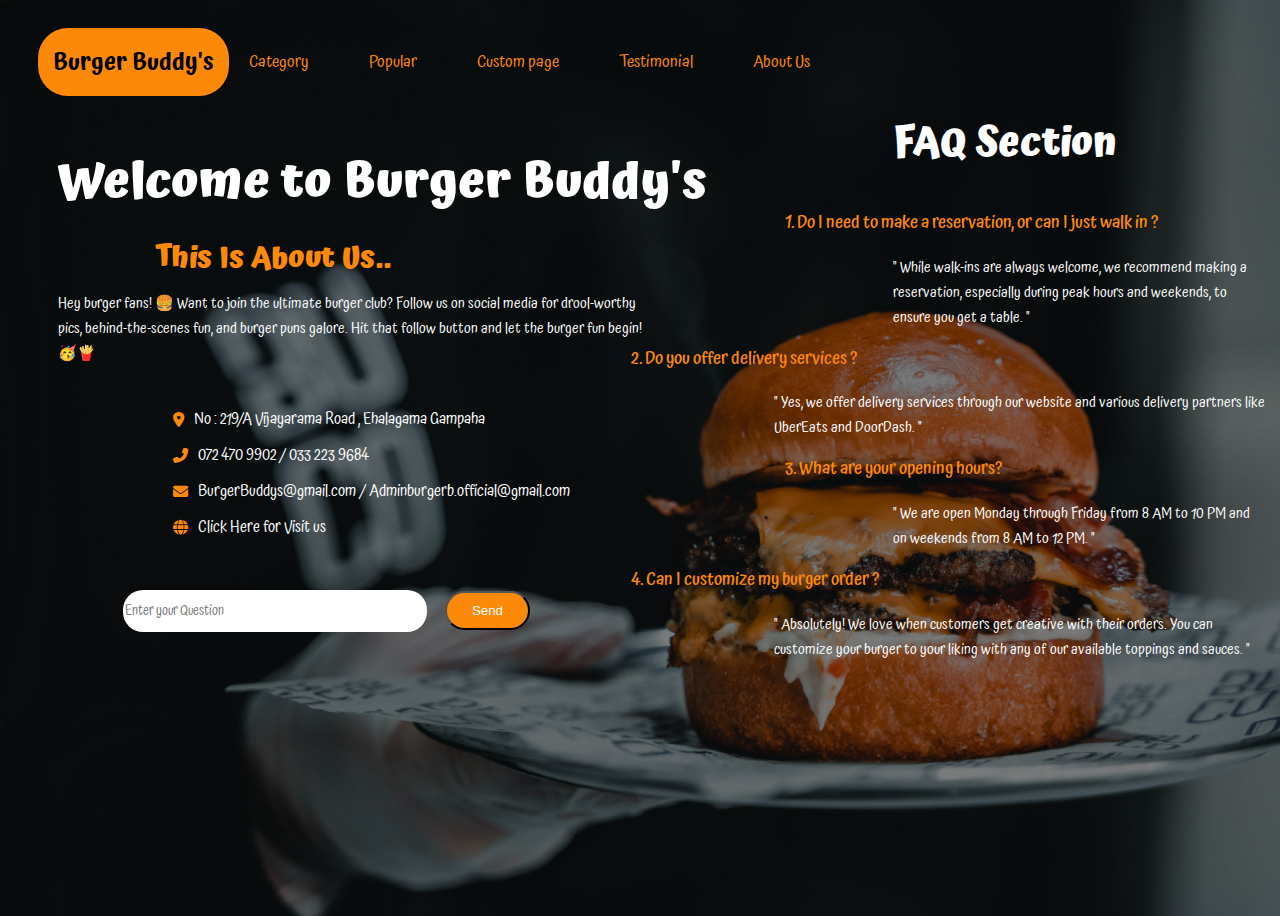
<file: about.html>
<!DOCTYPE html>
<html lang="en">
<head>
    <meta charset="UTF-8">
    <meta name="viewport" content="width=device-width, initial-scale=1.0">
    <title>About page</title>
    <link href="https://fonts.googleapis.com/css2?family=Atma:wght@300;400;500;600;700&display=swap" rel="stylesheet">
    <link rel="stylesheet" href="https://cdnjs.cloudflare.com/ajax/libs/font-awesome/6.7.2/css/all.min.css" integrity="sha512-Evv84Mr4kqVGRNSgIGL/F/aIDqQb7xQ2vcrdIwxfjThSH8CSR7PBEakCr51Ck+w+/U6swU2Im1vVX0SVk9ABhg==" crossorigin="anonymous" referrerpolicy="no-referrer" />
    <style>
        body{
            background-image: url('background images/about background.jpg'); /* Ensure the correct relative path */
            height: 100vh;
            background-size: cover;
            background-position: center;
            background-repeat: no-repeat;
            position: relative;
            display: flex;
        }
        .navbar {
            display: flex;
            justify-content: center; /* Center the content */
            align-items: center;
            background-color: transparent;
            padding: 10px 20px;
            z-index: 9999; /* Ensure the navbar is on top */
            position: relative; /* Make sure it respects z-index */
            position: absolute;
        }
       
        .navbar a {
            color: #FD8908;
            text-decoration: none;
            padding: 10px;
            display: inline-block;
            margin-right: 10px; /* Increased gap */
            font-family: "Atma", serif;
            font-weight: 400;
            font-style: normal;
            font-size: 17px;
        }

        .navbar .logo {
            font-size: 24px;
            font-weight: bold;
            background-color: #FD8908;
            border-radius: 30px;
            margin: 10px;
            padding: 15px;
            color: black;
            font-family: "Atma", serif;
            font-optical-sizing: auto;
            font-weight: 600;
            font-style: normal;
        }

        .navbar .menu-container {
            display: flex;
            justify-content: center; /* Center the container */
            flex-grow: 1;
        }

        .navbar .menu {
            display: flex;
            gap: 30px; /* Increased gap */
            
        }

        .navbar .dropdown {
            position: relative;
            display: inline-block;
        }

        .navbar .dropdown-content {
            display: none;
            position: absolute;
            background-color: #f9f9f9;
            min-width: 180px;
            box-shadow: 0 8px 16px rgba(0,0,0,0.2);
            z-index: 1;
            transition: opacity 0.3s ease-in-out;
            
        }

        .navbar .dropdown-content a {
            color: black;
            padding: 12px 16px;
            text-decoration: none;
            display: block;
        }

        .navbar .dropdown:hover .dropdown-content {
            display: block;
        }

        .navbar .auth-links {
            display: flex;
            gap: 15px; /* Increased gap */
        }
        .left-content, .right-content {
            color: white; /* Ensures text is visible against the background */
            font-family: "Atma", serif;
            font-size: 15px;
            font-weight: 400;
            position: absolute;
        }
        .left-content {
            left: 50px; /* Position on the left side */
            top: 100px; /* Adjust as needed */
        }
        .left-content h1{
            font-size: 50px;
            padding-bottom: -10%;
        }
        .left-content h3{
            color: #FD8908;
            line-height: 5px;
            margin-left: 15%;
            font-size: 30px;
        }
        .left-content p{
            width: 600px;
        }
        .right-content {
            right: 20px; /* Position on the right side */
            top: 70px; /* Adjust as needed */
            left: 70%;
        }
        .right-content h2{
            font-size: 40px;
        }
        .right-content h3{
            margin-left: -30%;
            margin-top: 10px;
            color: #FD8908;
            font-weight: 450;
        }
        .q2{
            margin-left: -33%;
        }
        .q2 p{
            width: 500px;
        }
        /* contact set */
        .contact-section {
            padding: 20px;
            font-family: "Atma", serif;
            max-width: 600px;
            margin: 20px auto;
        }
        .contact-item {
            display: flex;
            align-items: center;
            margin-bottom: 10px;
            margin-left: 15%;
        }
        .contact-item i {
            font-size: 15px;
            color: #FD8908;
            margin-right: 10px;
        }
        .contact-item p {
            font-size: 16px;
            margin: 0;
        }
        .contact-item a {
            text-decoration: none;
            color: white;
        }
        .contact-email input{
            border-radius: 20px;
            font-family: "Atma", serif;
            max-width: 600px;
            width: 300px;
            height: 40px;
            border: none;
            margin-left: 10%;
        }
        .email-btn{
            color: white;
            background-color: #FD8908;
            padding-left: 25px;
            padding-right: 25px;
            padding-top: 10px;
            padding-bottom: 10px;
            border-radius: 20px;
            margin-left: 15px;

        }
    </style>
</head>
<body>
    <div class="navbar">
        <a href="index.html" class="logo">Burger Buddy's</a>
        <div class="menu-container">
            <div class="menu">
                <div class="dropdown">
                    <a href="index.html">Category</a>
                    <div class="dropdown-content">
                        <a href="chicken.html">chicken burger</a>
                        <a href="vege.html">vegetable burger</a>
                        <a href="fish.html">fish burger</a>
                    </div>
                </div>
                <div class="dropdown">
                    <a href="index.html">Popular</a>
                    <div class="dropdown-content">
                        <a href="index.html">Hot Deal</a>
                        <a href="index.html">Most popular</a>
                        <a href="index.html">Combo pack</a>
                        <a href="index.html">Why should Try ?</a>
                    </div>
                </div>
                <a href="custermize.html">Custom page</a>
                <a href="testimonial.html">Testimonial</a>
                <a href="about.html">About Us</a>
            </div>
        </div>
    </div>
    <div class="left-content">
        <h1>Welcome to Burger Buddy's</h1>
        <h3>This Is About Us..</h3>
        <p>Hey burger fans! 🍔 Want to join the ultimate burger club? Follow us on social media for drool-worthy pics, behind-the-scenes fun, and burger puns galore. Hit that follow button and let the burger fun begin! 🥳🍟</p>
        <div class="contact-section">
            <div class="contact-item">
                <i class="fas fa-map-marker-alt"></i>
                <p>No : 219/A Vijayarama Road , Ehalagama Gampaha</p>
            </div>
            <div class="contact-item">
                <i class="fas fa-phone-alt"></i>
                <p>072 470 9902 / 033 223 9684</p>
            </div>
            <div class="contact-item">
                <i class="fas fa-envelope"></i>
                <p>BurgerBuddys@gmail.com / Adminburgerb.official@gmail.com</p>
            </div>
            <div class="contact-item">
                <i class="fas fa-globe"></i>
                <p><a href="https://www.burgerbuddys.com" target="_blank">Click Here for Visit us</a></p>
            </div>
        </div>
        <div class="contact-email">
            <input type="text" name="comment" placeholder="Enter your Question">
            <button class="email-btn">Send</button>
        </div>
    </div>
    <div class="right-content">
        <h2>FAQ Section</h2>
        <h3>1. Do I need to make a reservation, or can I just walk in ?</h3>
        <p>" While walk-ins are always welcome, we recommend making a reservation, especially during peak hours and weekends, to ensure you get a table. "</p>
        <div class="q2">
            <h3>2. Do you offer delivery services ?</h3>
            <p>" Yes, we offer delivery services through our website and various delivery partners like UberEats and DoorDash. "</p>
        </div>
        <div class="q3">
            <h3>3. What are your opening hours?</h3>
            <p>" We are open Monday through Friday from 8 AM to 10 PM and on weekends from 8 AM to 12 PM. "</p>
        </div>
        <div class="q2">
            <h3>4. Can I customize my burger order ?</h3>
            <p>" Absolutely! We love when customers get creative with their orders. You can customize your burger to your liking with any of our available toppings and sauces. "</p>
        </div>
    </div>
</body>
</html>
</file>
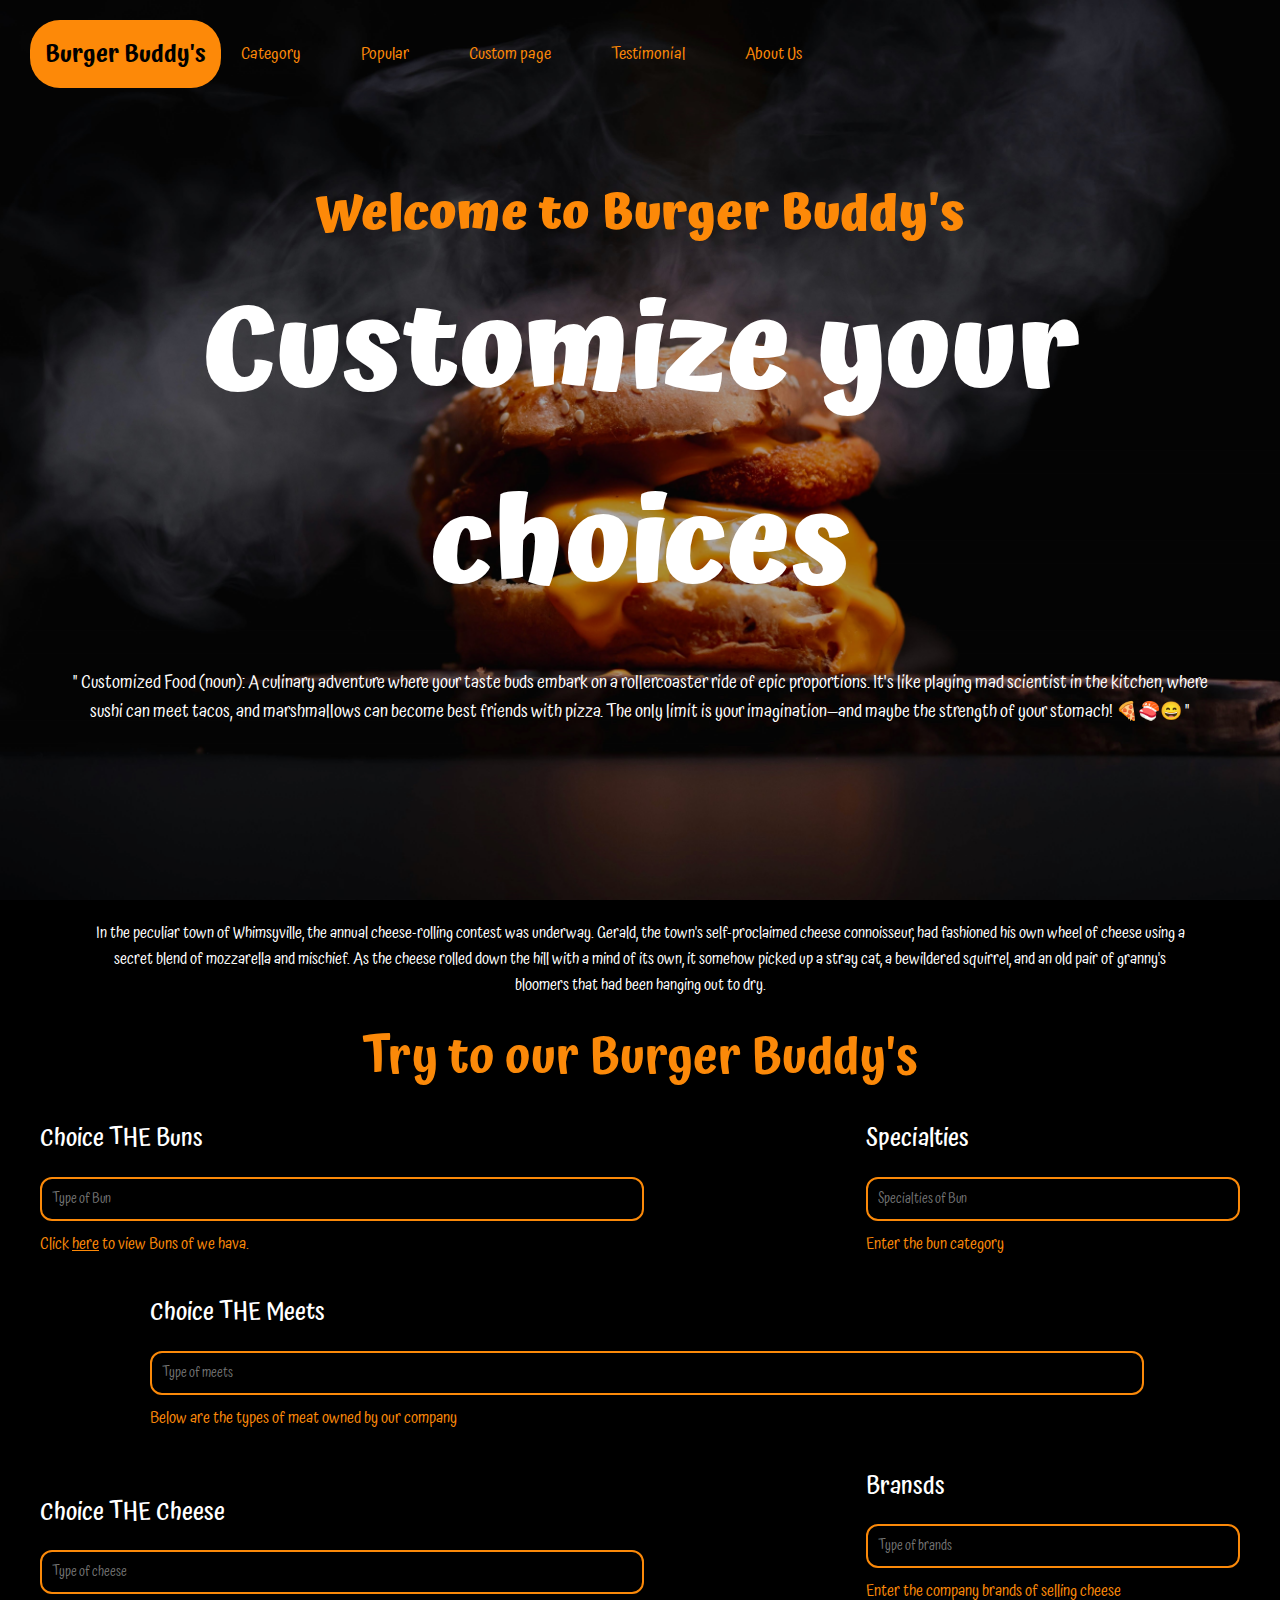
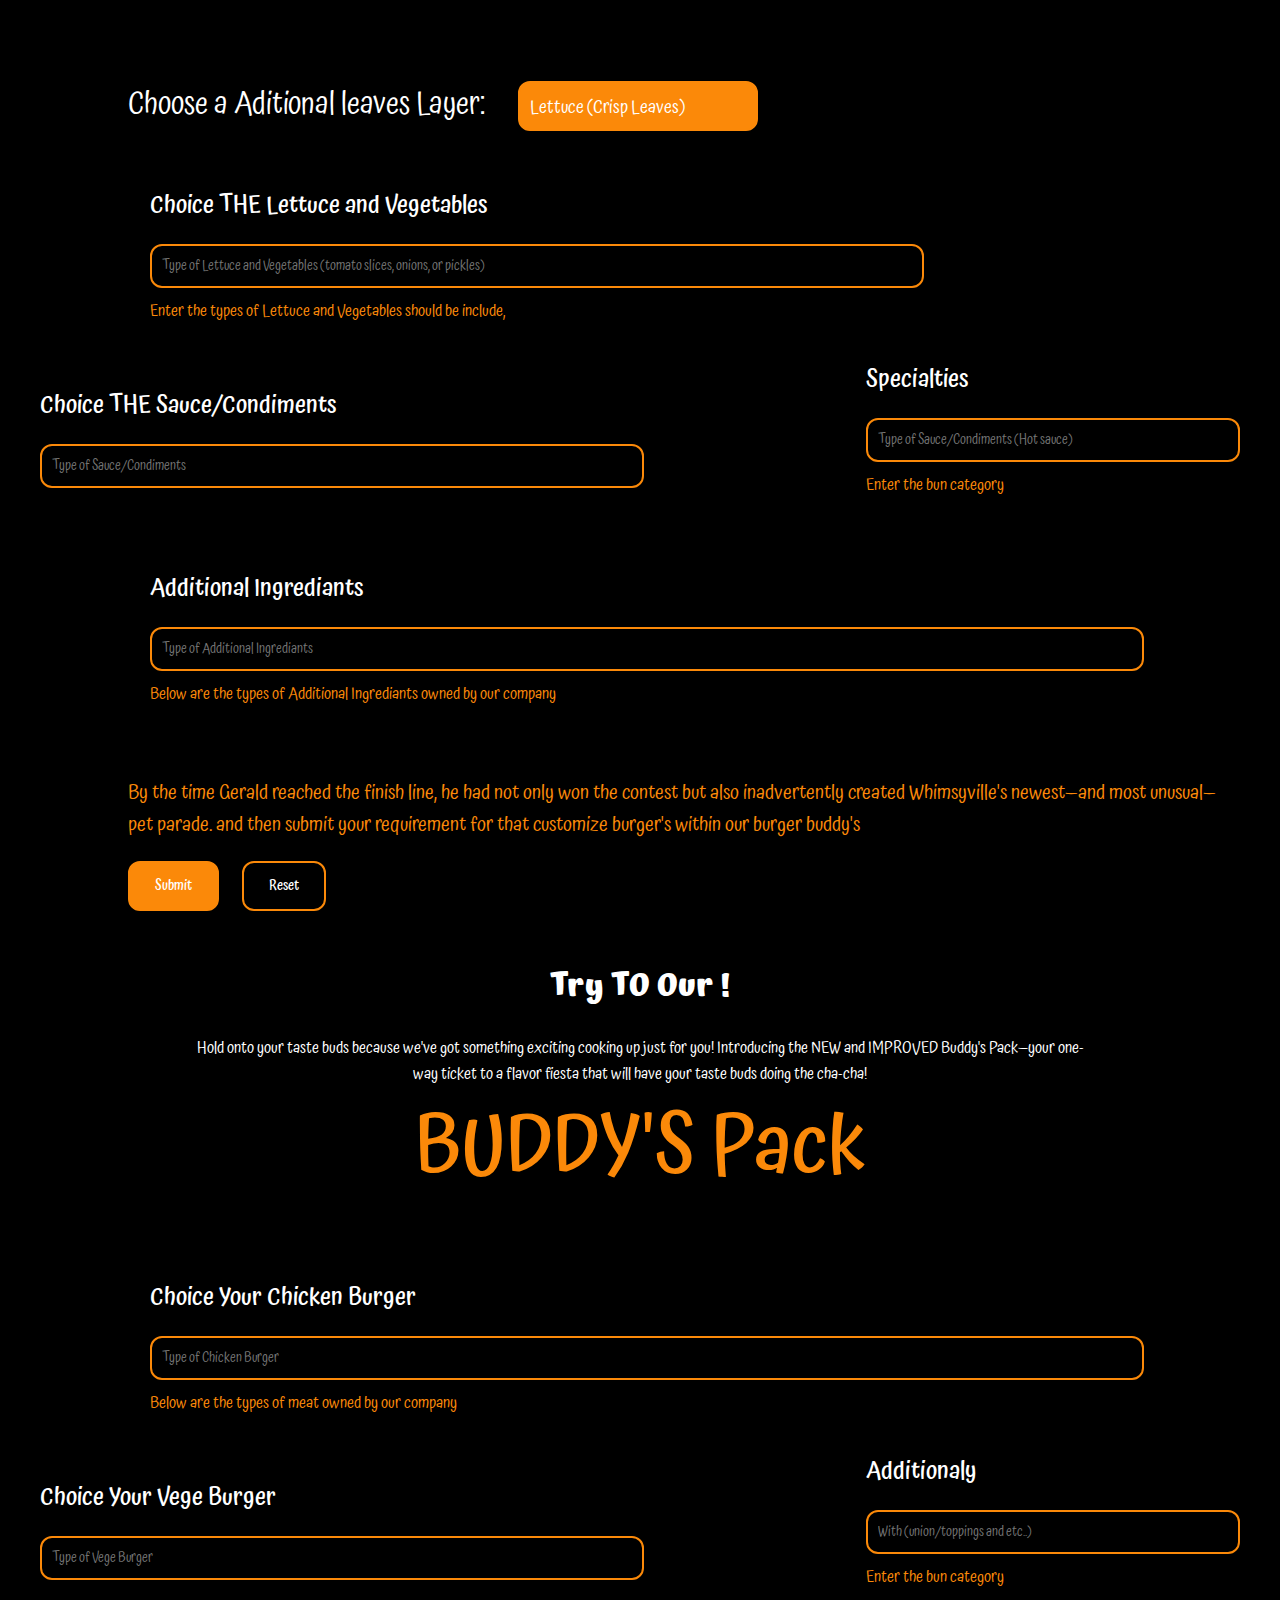
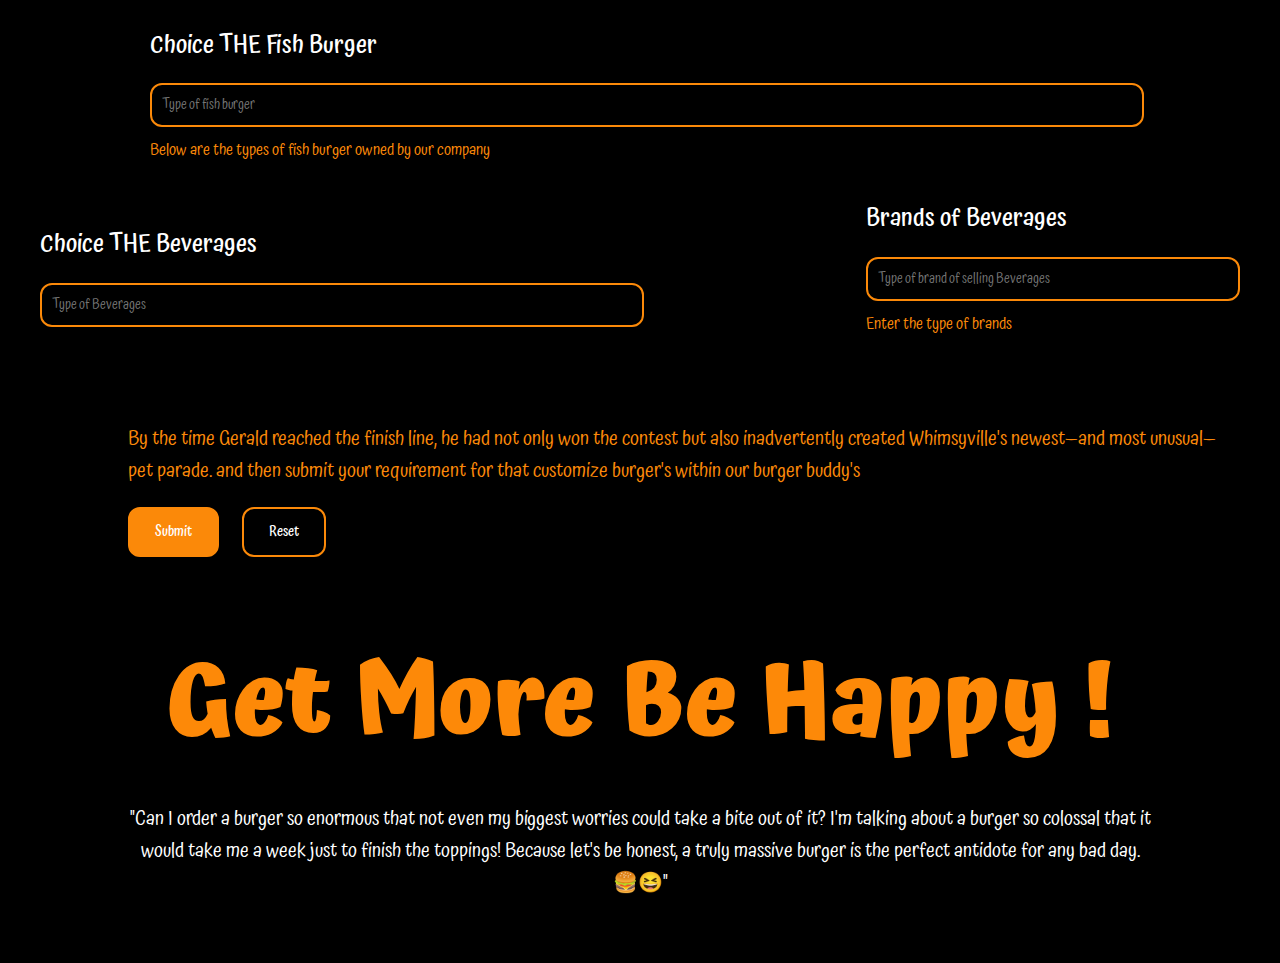
<file: custermize.html>
<!DOCTYPE html>
<html lang="en">

<head>
    <meta charset="UTF-8">
    <meta name="viewport" content="width=device-width, initial-scale=1.0">
    <title>Customize page</title>
    <link href="https://fonts.googleapis.com/css2?family=Atma:wght@300;400;500;600;700&display=swap" rel="stylesheet">
    <link rel="stylesheet" href="https://cdnjs.cloudflare.com/ajax/libs/font-awesome/6.7.2/css/all.min.css"
        integrity="sha512-Evv84Mr4kqVGRNSgIGL/F/aIDqQb7xQ2vcrdIwxfjThSH8CSR7PBEakCr51Ck+w+/U6swU2Im1vVX0SVk9ABhg=="
        crossorigin="anonymous" referrerpolicy="no-referrer" />
    <style>
        /* All your existing CSS remains unchanged */
        body,
        html {
            margin: 0;
            padding: 0;
            height: 100%;
            width: 100%;
            font-family: "Atma", serif;
            background-color: black;
        }

        .full-screen-image {
            background-image: url('background images/customize background.jpg');
            /* Replace with your image URL */
            height: 100vh;
            background-size: cover;
            background-position: center;
            background-repeat: no-repeat;
            position: relative;
        }

        .text-on-image {
            position: absolute;
            top: 50%;
            left: 50%;
            right: -40%;
            transform: translate(-50%, -50%);
            color: white;
            text-align: center;
        }

        .text-on-image h1 {
            font-size: 50px;
            margin: 0;
            color: #FD8908;
        }

        .text-on-image h2 {
            font-size: 120px;
            /* Increased font size */

            margin: 0;
        }

        .text-on-image p {
            font-size: 18px;
            margin: 25px 0 0;
        }

        .navbar {
            display: flex;
            justify-content: center;
            /* Center the content */
            align-items: center;
            background-color: transparent;
            padding: 10px 20px;
            z-index: 9999;
            /* Ensure the navbar is on top */
            position: relative;
            /* Make sure it respects z-index */
            position: absolute;
        }

        .navbar a {
            color: #FD8908;
            text-decoration: none;
            padding: 10px;
            display: inline-block;
            margin-right: 10px;
            /* Increased gap */
            font-family: "Atma", serif;
            font-weight: 400;
            font-style: normal;
            font-size: 17px;
        }

        .navbar .logo {
            font-size: 24px;
            font-weight: bold;
            background-color: #FD8908;
            border-radius: 30px;
            margin: 10px;
            padding: 15px;
            color: black;
            font-family: "Atma", serif;
            font-optical-sizing: auto;
            font-weight: 600;
            font-style: normal;
        }

        .navbar .menu-container {
            display: flex;
            justify-content: center;
            /* Center the container */
            flex-grow: 1;
        }

        .navbar .menu {
            display: flex;
            gap: 30px;
            /* Increased gap */

        }

        .navbar .dropdown {
            position: relative;
            display: inline-block;
        }

        .navbar .dropdown-content {
            display: none;
            position: absolute;
            background-color: #f9f9f9;
            min-width: 180px;
            box-shadow: 0 8px 16px rgba(0, 0, 0, 0.2);
            z-index: 1;
            transition: opacity 0.3s ease-in-out;

        }

        .navbar .dropdown-content a {
            color: black;
            padding: 12px 16px;
            text-decoration: none;
            display: block;
        }

        .navbar .dropdown:hover .dropdown-content {
            display: block;
        }

        .navbar .auth-links {
            display: flex;
            gap: 15px;
            /* Increased gap */
        }

        .foot-content h1 {
            text-align: center;
            font-size: 100px;
            color: #FD8908;
        }

        .foot-content p {
            text-align: center;
            font-size: 20px;
            padding-left: 10%;
            padding-right: 10%;
            margin-top: -50px;
            
            color: white;
            padding-bottom: 5%;
        }

        .social-media {
            display: flex;
            justify-content: center;
            gap: 10px;
        }

        .social-media a {
            text-decoration: none;
        }

        .social-media i {
            font-size: 20px;
            margin-top: -120px;
            margin-bottom: 10%;
        }

        .container-heading p {
            color: white;
            width: 1100px;
            text-align: center;
            margin: 0 auto;
            margin-top: 20px;
        }

        .container-heading h2 {
            color: #fb8909;
            width: 1100px;
            text-align: center;
            margin: 0 auto;
            margin-top: 20px;
            font-size: 50px;
            font-weight: 600;
        }

        .text-field-1 {
            width: 580px;
            height: 40px;
            border-radius: 12px;
            border: 2px solid #fb8909;
            color: white;
            background: none;
            font-family: "Atma", serif;
            font-optical-sizing: auto;
            padding: 0 10px;
        }

        .text-field-2 {
            width: 350px;
            height: 40px;
            border-radius: 12px;
            border: 2px solid #fb8909;
            color: white;
            background: none;
            font-family: "Atma", serif;
            font-optical-sizing: auto;
            padding: 0 10px;
        }

        .text-field-3 {
            width: 970px;
            height: 40px;
            border-radius: 12px;
            border: 2px solid #fb8909;
            color: white;
            background: none;
            font-family: "Atma", serif;
            font-optical-sizing: auto;
            padding: 0 10px;
        }



        .form-content h2 {
            color: white;
            font-weight: 500;
        }

        .form-1 {
            display: flex;
            justify-content: center;
            /* Center the content horizontally within the container */
            gap: 20px;
            /* Adjust the gap as needed */
            align-items: center;
            /* Center the content vertically within the container */
            margin: 0 auto;
            /* Center the section itself */
            max-width: 1200px;
            /* Adjust the maximum width as needed */
        }

        .form-content {
            flex: 1;
            /* Make the items take equal space */
            min-width: 200px;
            /* Optional: Set a minimum width for the items */
        }

        .form-content-s h2 {
            color: white;
            font-weight: 500;
        }

        .form-content-s p {
            color: #fb8909;
            margin-top: 10px;
        }

        .form-content p {
            color: #fb8909;
            margin-top: 10px;
        }

        .form-2 {
            margin-left: 150px;
        }

        .form-3 {
            display: flex;
            justify-content: center;
            /* Center the content horizontally within the container */
            gap: 20px;
            /* Adjust the gap as needed */
            align-items: center;
            /* Center the content vertically within the container */
            margin: 0 auto;
            /* Center the section itself */
            max-width: 1200px;
            /* Adjust the maximum width as needed */
        }

        .form-4 {
            margin-left: 150px;
            margin-top: 55px;
        }

        .form-5 {
            display: flex;
            justify-content: center;
            /* Center the content horizontally within the container */
            gap: 20px;
            /* Adjust the gap as needed */
            align-items: center;
            /* Center the content vertically within the container */
            margin: 0 auto;
            /* Center the section itself */
            max-width: 1200px;
            /* Adjust the maximum width as needed */
        }

        .form-6 {
            margin-left: 150px;
            margin-top: 55px;
        }

        .form-4 .form-content input {
            width: 750px;
        }

        .selection {
            margin-left: 10%;
            margin-top: 60px;
        }

        .selection .dropdown {
            width: 240px;
            height: 50px;
            border-radius: 12px;
            border: 2px solid #fb8909;
            color: white;
            background-color: #fb8909;
            appearance: none;
            padding: 10px;
            font-size: 18px;
            transition: background-color 0.3s ease, color 0.3s ease;
            margin-left: 30px;
            font-family: "Atma", serif;
            font-optical-sizing: auto;
        }

        .selection .dropdown:hover,
        .selection .dropdown:focus {
            background-color: white;
            color: #fb8909;
            font-family: "Atma", serif;
            font-optical-sizing: auto;
        }

        .selection .dropdown option {
            color: black;
            background-color: white;
            font-family: "Atma", serif;
            font-optical-sizing: auto;
        }

        label {
            color: white;
            font-size: 30px;
        }

        .form-bottum {
            color: white;
            width: 1100px;
            text-align: left;
            margin: 0 auto;
            margin-left: 10%;
            margin-top: 70px;
            font-size: 20px;
        }

        .B1 {
            padding: 12px;
            padding-left: 25px;
            padding-right: 25px;
            border-radius: 12px;
            background-color: #fb8909;
            color: white;
            cursor: pointer;
            border: 2px solid #fb8909;
            font-family: "Atma", serif;
            font-weight: 500;
            transition: background-color 0.3s, color 0.3s;
        }

        .B1:hover {
            background-color: white;
            color: #fb8909;
        }

        .B2 {
            padding: 12px;
            padding-left: 25px;
            padding-right: 25px;
            border-radius: 12px;
            margin-left: 20px;
            background: none;
            border: 2px solid #fb8909;
            color: white;
            cursor: pointer;
            font-family: "Atma", serif;
            font-weight: 500;
            transition: background-color 0.3s, color 0.3s;
        }

        .B2:hover {
            background-color: white;
            color: #fb8909;
        }

        .form-btn {
            margin-left: 10%;
            margin-bottom: 50px;
        }

        .form-heading p {
            text-align: center;
            color: white;
            padding-left: 15%;
            padding-right: 15%;
        }

        .form-heading h1 {
            text-align: center;
            color: white;
        }

        .form-heading h2 {
            text-align: center;
            color: #fb8909;
            font-size: 80px;
            margin-top: -20px;
        }

        .link {
            color: #FD8908;
            text-decoration: underline;
            cursor: pointer;
        }

        /* Popup Overlay */
        .popup-overlay {
            position: fixed;
            top: 0;
            left: 0;
            width: 100%;
            height: 100%;
            background: rgba(0, 0, 0, 0.5);
            display: none;
            justify-content: center;
            align-items: center;
            z-index: 1000;
        }

        /* Popup Content */
        .popup {
            background: #fff;
            padding: 30px;
            border-radius: 8px;
            box-shadow: 0 4px 6px rgba(0, 0, 0, 0.2);
            max-width: 600px;
            width: 90%;
            transform: scale(0);
            transition: transform 0.3s ease-in-out;
        }

        .popup.show {
            transform: scale(1);
        }

        .popup h2 {
            margin-top: 0;
            color: #333;
            border-bottom: 1px solid #eee;
            padding-bottom: 10px;
        }

        .list-item {
            margin-bottom: 10px;
            padding: 10px;
            background-color: #f0f0f0;
            border-radius: 4px;
            transition: background-color 0.2s;
        }

        .list-item:hover {
            background-color: #e6e6e6;
        }

        .close-btn {
            margin-top: 20px;
            padding: 10px 20px;
            background: #007BFF;
            color: white;
            border: none;
            border-radius: 5px;
            cursor: pointer;
            transition: background-color 0.2s;
        }

        .close-btn:hover {
            background: #0056b3;
        }

        /* Order Summary Styles */
        .order-summary-popup {
            background: #222;
            color: white;
            border: 2px solid #fb8909;
        }

        .order-summary-popup h2 {
            color: #fb8909;
            border-bottom: 1px solid #fb8909;
        }

        .summary-item {
            margin-bottom: 15px;
            padding: 12px;
            background-color: #333;
            border-radius: 8px;
            border-left: 4px solid #fb8909;
        }

        .summary-item strong {
            color: #fb8909;
            display: inline-block;
            width: 150px;
        }

        .success-message {
            background-color: rgba(46, 204, 113, 0.2);
            border: 1px solid #2ecc71;
            color: #2ecc71;
            padding: 10px;
            border-radius: 5px;
            margin-bottom: 20px;
            text-align: center;
        }

        .summary-close-btn {
            background: #fb8909;
            color: white;
            border: none;
            padding: 12px 25px;
            border-radius: 12px;
            cursor: pointer;
            font-family: "Atma", serif;
            font-weight: 500;
            transition: background-color 0.3s, color 0.3s;
            display: block;
            margin: 20px auto 0;
        }

        .summary-close-btn:hover {
            background: white;
            color: #fb8909;
        }

        /* Display for input values under form sections */
        .display-value {
            background-color: rgba(253, 137, 8, 0.2);
            padding: 10px;
            margin-top: 10px;
            border-radius: 8px;
            color: white;
            display: none;
        }
        /* Updated Popup Styles */
        .popup-overlay {
            position: fixed;
            top: 0;
            left: 0;
            width: 100%;
            height: 100%;
            background: rgba(0, 0, 0, 0.8);
            display: none;
            justify-content: center;
            align-items: center;
            z-index: 1000;
        }

        /* Order Summary Popup Styles - Updated */
        .order-summary-popup {
            position: fixed;
            top: 50%;
            left: 50%;
            transform: translate(-50%, -50%) scale(0);
            width: 90%;
            max-width: 600px;
            max-height: 80vh;
            overflow-y: auto;
            background: #222;
            color: white;
            border: 3px solid #fb8909;
            border-radius: 12px;
            padding: 30px;
            box-shadow: 0 5px 15px rgba(0, 0, 0, 0.5);
            transition: transform 0.4s ease-in-out;
            z-index: 1001;
        }

        .order-summary-popup.show {
            transform: translate(-50%, -50%) scale(1);
        }

        .order-summary-popup h2 {
            color: #fb8909;
            border-bottom: 2px solid #fb8909;
            padding-bottom: 15px;
            margin-top: 0;
            text-align: center;
            font-size: 28px;
        }

        .summary-item {
            margin-bottom: 15px;
            padding: 15px;
            background-color: #333;
            border-radius: 8px;
            border-left: 4px solid #fb8909;
            display: flex;
            flex-wrap: wrap;
            align-items: center;
        }

        .summary-item strong {
            color: #fb8909;
            display: inline-block;
            width: 170px;
            font-size: 18px;
            margin-right: 10px;
        }

        .summary-item span {
            flex: 1;
            word-break: break-word;
        }

        .success-message {
            background-color: rgba(46, 204, 113, 0.2);
            border: 1px solid #2ecc71;
            color: #2ecc71;
            padding: 15px;
            border-radius: 8px;
            margin-bottom: 20px;
            text-align: center;
            font-size: 18px;
            font-weight: bold;
        }

        .summary-close-btn {
            background: #fb8909;
            color: white;
            border: none;
            padding: 12px 30px;
            border-radius: 12px;
            cursor: pointer;
            font-family: "Atma", serif;
            font-weight: 500;
            font-size: 18px;
            transition: background-color 0.3s, color 0.3s;
            display: block;
            margin: 20px auto 0;
        }

        .summary-close-btn:hover {
            background: white;
            color: #fb8909;
        }

        /* Responsive adjustments */
        @media (max-width: 768px) {
            .order-summary-popup {
                width: 95%;
                padding: 20px;
            }
            
            .summary-item strong {
                width: 100%;
                margin-bottom: 5px;
            }
            
            .summary-item {
                padding: 12px;
            }
        }
    </style>
</head>

<body>
    <!-- nav bar -->
    <div class="navbar">
        <a href="index.html" class="logo">Burger Buddy's</a>
        <div class="menu-container">
            <div class="menu">
                <div class="dropdown">
                    <a href="index.html">Category</a>
                    <div class="dropdown-content">
                        <a href="chicken.html">chicken burger</a>
                        <a href="vege.html">vegetable burger</a>
                        <a href="fish.html">fish burger</a>
                    </div>
                </div>
                <div class="dropdown">
                    <a href="index.html">Popular</a>
                    <div class="dropdown-content">
                        <a href="index.html">Hot Deal</a>
                        <a href="index.html">Most popular</a>
                        <a href="index.html">Combo pack</a>
                        <a href="index.html">Why should Try ?</a>
                    </div>
                </div>
                <a href="custermize.html">Custom page</a>
                <a href="testimonial.html">Testimonial</a>
                <div class="dropdown">
                    <a href="about.html">About Us</a>
                    <div class="dropdown-content">
                        <a href="about.html">Team</a>
                        <a href="about.html">Story</a>
                        <a href="about.html">Careers</a>
                    </div>
                </div>
            </div>
        </div>
    </div>
    <!-- Full Screen Image with Text -->
    <div class="full-screen-image">
        <div class="text-on-image">
            <h1>Welcome to Burger Buddy's</h1>
            <h2>Customize your choices</h2>
            <p>" Customized Food (noun): A culinary adventure where your taste buds embark on a rollercoaster ride of
                epic proportions. It's like playing mad scientist in the kitchen, where sushi can meet tacos, and
                marshmallows can become best friends with pizza. The only limit is your imagination—and maybe the
                strength of your stomach! 🍕🍣😄 "</p>
        </div>
    </div>

    <!-- container-heading -->

    <div class="container-heading">
        <p>In the peculiar town of Whimsyville, the annual cheese-rolling contest was underway. Gerald, the town's
            self-proclaimed cheese connoisseur, had fashioned his own wheel of cheese using a secret blend of mozzarella
            and mischief. As the cheese rolled down the hill with a mind of its own, it somehow picked up a stray cat, a
            bewildered squirrel, and an old pair of granny's bloomers that had been hanging out to dry.</p>
        <h2>Try to our Burger Buddy's</h2>
    </div>

    <!-- form section -->

    <form id="burgerForm" class="form-content">
        <div class="form-1">
            <div class="form-content">
                <h2>Choice THE Buns</h2>
                <input type="text" id="bunType" class="text-field-1" placeholder="Type of Bun" required>
                <div id="bunDisplay" class="display-value"></div>
                <p>Click <span class="link" id="show-list">here</span> to view Buns of we hava.</p>

                <!-- Popup Overlay -->
                <div class="popup-overlay" id="popupOverlay">
                    <div class="popup" id="popup">
                        <h2> Watch this ! We have Burger Buns</h2>
                        <div class="list-item">1. Plain White Bun.</div>
                        <div class="list-item">2. Potato Bun. </div>
                        <div class="list-item">3. Multigrain Bun.</div>
                        <div class="list-item">4. Gluten-Free Bun.</div>
                        <div class="list-item">5. Charcoal Bun.</div>
                        <button class="close-btn" id="closeBtn">Close</button>
                    </div>
                </div>
            </div>
            <div class="form-content-s">
                <h2>Specialties</h2>
                <input type="text" id="bunSpecialty" class="text-field-2" placeholder="Specialties of Bun">
                <div id="bunSpecialtyDisplay" class="display-value"></div>
                <p>Enter the bun category</p>
            </div>
        </div>
        <div class="form-2">
            <div class="form-content">
                <h2>Choice THE Meets</h2>
                <input type="text" id="meatType" class="text-field-3" placeholder="Type of meets" required>
                <div id="meatDisplay" class="display-value"></div>
                <p>Below are the types of meat owned by our company</p>
            </div>
        </div>
        <div class="form-3">
            <div class="form-content">
                <h2>Choice THE Cheese</h2>
                <input type="text" id="cheeseType" class="text-field-1" placeholder="Type of cheese" required>
                <div id="cheeseDisplay" class="display-value"></div>
            </div>
            <div class="form-content-s">
                <h2>Bransds </h2>
                <input type="text" id="cheeseBrand" class="text-field-2" placeholder="Type of brands">
                <div id="cheeseBrandDisplay" class="display-value"></div>
                <p>Enter the company brands of selling cheese</p>
            </div>
        </div>

        <div class="selection">
            <label for="dropdown">Choose a Aditional leaves Layer:</label>
            <select id="dropdown" class="dropdown">
                <option value="Lettuce">Lettuce (Crisp Leaves)</option>
                <option value="Iceberg">Iceberg Lettuce</option>
                <option value="Butterhead">Butterhead Lettuce</option>
                <option value="RedLeaf">Red Leaf Lettuce</option>
            </select>
            <div id="leavesDisplay" class="display-value" style="margin-top: 20px; margin-left: 30px; width: 240px;">
            </div>
        </div>
        <div class="form-4">
            <div class="form-content">
                <h2>Choice THE Lettuce and Vegetables</h2>
                <input type="text" id="vegetables" class="text-field-3"
                    placeholder="Type of Lettuce and Vegetables (tomato slices, onions, or pickles)" required>
                <div id="vegetablesDisplay" class="display-value"></div>
                <p>Enter the types of Lettuce and Vegetables should be include, </p>
            </div>
        </div>
        <div class="form-5">
            <div class="form-content">
                <h2>Choice THE Sauce/Condiments</h2>
                <input type="text" id="sauceType" class="text-field-1" placeholder="Type of Sauce/Condiments" required>
                <div id="sauceDisplay" class="display-value"></div>
            </div>
            <div class="form-content-s">
                <h2>Specialties</h2>
                <input type="text" id="sauceSpecialty" class="text-field-2"
                    placeholder="Type of Sauce/Condiments (Hot sauce)">
                <div id="sauceSpecialtyDisplay" class="display-value"></div>
                <p>Enter the bun category</p>
            </div>
        </div>
        <div class="form-6">
            <div class="form-content">
                <h2>Additional Ingrediants </h2>
                <input type="text" id="additionalIngredients" class="text-field-3"
                    placeholder="Type of Additional Ingrediants">
                <div id="additionalIngredientsDisplay" class="display-value"></div>
                <p>Below are the types of Additional Ingrediants owned by our company</p>
            </div>
        </div>
        <div class="form-bottum">
            <p>By the time Gerald reached the finish line, he had not only won the contest but also inadvertently
                created Whimsyville's newest—and most unusual—pet parade. and then submit your requirement for that
                customize burger's within our burger buddy's</p>
        </div>
        <div class="form-btn">
            <button type="button" id="submitCustomBurger" class="B1">Submit</button>
            <button type="button" id="resetCustomBurger" class="B2">Reset</button>
        </div>

        <div class="form-heading">
            <h1>Try TO Our !</h1>
            <p>Hold onto your taste buds because we've got something exciting cooking up just for you! Introducing the
                NEW and IMPROVED Buddy's Pack—your one-way ticket to a flavor fiesta that will have your taste buds
                doing the cha-cha!</p>
            <h2>BUDDY'S Pack</h2>
        </div>
        <div class="form-2">
            <div class="form-content">
                <h2>Choice Your Chicken Burger</h2>
                <input type="text" id="chickenBurger" class="text-field-3" placeholder="Type of Chicken Burger">
                <div id="chickenBurgerDisplay" class="display-value"></div>
                <p>Below are the types of meat owned by our company</p>
            </div>
        </div>
        <div class="form-1">
            <div class="form-content">
                <h2>Choice Your Vege Burger</h2>
                <input type="text" id="vegeBurger" class="text-field-1" placeholder="Type of Vege Burger">
                <div id="vegeBurgerDisplay" class="display-value"></div>
            </div>
            <div class="form-content-s">
                <h2>Additionaly</h2>
                <input type="text" id="vegeAdditional" class="text-field-2"
                    placeholder="With (union/toppings and etc..)">
                <div id="vegeAdditionalDisplay" class="display-value"></div>
                <p>Enter the bun category</p>
            </div>
        </div>
        <div class="form-2">
            <div class="form-content">
                <h2>Choice THE Fish Burger</h2>
                <input type="text" id="fishBurger" class="text-field-3" placeholder="Type of fish burger">
                <div id="fishBurgerDisplay" class="display-value"></div>
                <p>Below are the types of fish burger owned by our company</p>
            </div>
        </div>
        <div class="form-1">
            <div class="form-content">
                <h2>Choice THE Beverages</h2>
                <input type="text" id="beverageType" class="text-field-1" placeholder="Type of Beverages">
                <div id="beverageDisplay" class="display-value"></div>
            </div>
            <div class="form-content-s">
                <h2>Brands of Beverages</h2>
                <input type="text" id="beverageBrand" class="text-field-2"
                    placeholder="Type of brand of selling Beverages">
                <div id="beverageBrandDisplay" class="display-value"></div>
                <p>Enter the type of brands</p>
            </div>
        </div>

        <div class="form-bottum">
            <p>By the time Gerald reached the finish line, he had not only won the contest but also inadvertently
                created Whimsyville's newest—and most unusual—pet parade. and then submit your requirement for that
                customize burger's within our burger buddy's</p>
        </div>
        <div class="form-btn">
            <button type="button" id="submitBuddyPack" class="B1">Submit</button>
            <button type="button" id="resetBuddyPack" class="B2">Reset</button>
        </div>
    </form>

    <!-- Order Summary Popup -->
    <div class="popup-overlay" id="summaryOverlay">
        <div class="order-summary-popup" id="summaryPopup">
            <div class="success-message">Order successfully submitted!</div>
            <h2>Your Order Summary</h2>
            <div id="orderSummaryContent"></div>
            <button class="summary-close-btn" id="summarySaveBtn">Save & Close</button>
        </div>
    </div>

    <!-- fotter content -->

    <div class="foot-content">
        <h1>Get More Be Happy !</h1>
        <p>"Can I order a burger so enormous that not even my biggest worries could take a bite out of it? I'm talking
            about a burger so colossal that it would take me a week just to finish the toppings! Because let's be
            honest, a truly massive burger is the perfect antidote for any bad day. 🍔😆"</p>
    </div>

    <script>
        // Popup functionality
        const showListLink = document.getElementById('show-list');
        const popupOverlay = document.getElementById('popupOverlay');
        const popup = document.getElementById('popup');
        const closeBtn = document.getElementById('closeBtn');

        // Order Summary popup elements
        const summaryOverlay = document.getElementById('summaryOverlay');
        const summaryPopup = document.getElementById('summaryPopup');
        const summarySaveBtn = document.getElementById('summarySaveBtn');

        // Open popup
        showListLink.addEventListener('click', () => {
            popupOverlay.style.display = 'flex';
            setTimeout(() => {
                popup.classList.add('show');
                logUserActivity(); // Log user activity when popup is shown
            }, 10); // Slight delay for smooth animation
        });

        // Close popup
        closeBtn.addEventListener('click', (e) => {
            e.preventDefault(); // Prevent default behavior
            popup.classList.remove('show');
            setTimeout(() => {
                popupOverlay.style.display = 'none';
            }, 300); // Match transition duration
        });

        // Close popup when clicking outside
        popupOverlay.addEventListener('click', (e) => {
            if (e.target === popupOverlay) {
                e.preventDefault(); // Prevent default behavior
                popup.classList.remove('show');
                setTimeout(() => {
                    popupOverlay.style.display = 'none';
                }, 300);
            }
        });

        // Log when a user views the list (for tracking)
        function logUserActivity() {
            console.log('User viewed the information list at: ' + new Date().toString());
            // In a real application, you might send this to your server
            // Example: fetch('/api/log-activity', { method: 'POST', body: JSON.stringify({ activity: 'viewed_bun_list' }) });
        }

        // Input field handling
        const inputFields = [
            { inputId: 'bunType', displayId: 'bunDisplay' },
            { inputId: 'bunSpecialty', displayId: 'bunSpecialtyDisplay' },
            { inputId: 'meatType', displayId: 'meatDisplay' },
            { inputId: 'cheeseType', displayId: 'cheeseDisplay' },
            { inputId: 'cheeseBrand', displayId: 'cheeseBrandDisplay' },
            { inputId: 'vegetables', displayId: 'vegetablesDisplay' },
            { inputId: 'sauceType', displayId: 'sauceDisplay' },
            { inputId: 'sauceSpecialty', displayId: 'sauceSpecialtyDisplay' },
            { inputId: 'additionalIngredients', displayId: 'additionalIngredientsDisplay' },
            { inputId: 'chickenBurger', displayId: 'chickenBurgerDisplay' },
            { inputId: 'vegeBurger', displayId: 'vegeBurgerDisplay' },
            { inputId: 'vegeAdditional', displayId: 'vegeAdditionalDisplay' },
            { inputId: 'fishBurger', displayId: 'fishBurgerDisplay' },
            { inputId: 'beverageType', displayId: 'beverageDisplay' },
            { inputId: 'beverageBrand', displayId: 'beverageBrandDisplay' }
        ];

        // Add event listeners to display input values in the display boxes
        inputFields.forEach(field => {
            const inputElement = document.getElementById(field.inputId);
            const displayElement = document.getElementById(field.displayId);

            inputElement.addEventListener('input', () => {
                if (inputElement.value.trim() !== '') {
                    displayElement.textContent = inputElement.value;
                    displayElement.style.display = 'block';
                } else {
                    displayElement.style.display = 'none';
                }
            });
        });

        // Dropdown handling
        const dropdown = document.getElementById('dropdown');
        const leavesDisplay = document.getElementById('leavesDisplay');

        dropdown.addEventListener('change', () => {
            leavesDisplay.textContent = dropdown.value;
            leavesDisplay.style.display = 'block';
        });

        // Form submission for Custom Burger
        document.getElementById('submitCustomBurger').addEventListener('click', () => {
            // Check required fields
            const requiredFields = ['bunType', 'meatType', 'cheeseType', 'vegetables', 'sauceType'];
            let isValid = true;

            requiredFields.forEach(fieldId => {
                const field = document.getElementById(fieldId);
                if (!field.value.trim()) {
                    field.style.borderColor = 'red';
                    isValid = false;
                } else {
                    field.style.borderColor = '#fb8909';
                }
            });

            if (!isValid) {
                alert('Please fill in all required fields');
                return;
            }

            // Collect custom burger data
            const customBurgerData = {
                bunType: document.getElementById('bunType').value,
                bunSpecialty: document.getElementById('bunSpecialty').value || 'None',
                meatType: document.getElementById('meatType').value,
                cheeseType: document.getElementById('cheeseType').value,
                cheeseBrand: document.getElementById('cheeseBrand').value || 'Standard',
                leaves: document.getElementById('dropdown').value,
                vegetables: document.getElementById('vegetables').value,
                sauceType: document.getElementById('sauceType').value,
                sauceSpecialty: document.getElementById('sauceSpecialty').value || 'None',
                additionalIngredients: document.getElementById('additionalIngredients').value || 'None'
            };

            // Show order summary
            showOrderSummary('Custom Burger', customBurgerData);
        });

        // Form submission for Buddy's Pack
        document.getElementById('submitBuddyPack').addEventListener('click', () => {
            // Collect Buddy's Pack data
            const buddyPackData = {
                chickenBurger: document.getElementById('chickenBurger').value || 'None selected',
                vegeBurger: document.getElementById('vegeBurger').value || 'None selected',
                vegeAdditional: document.getElementById('vegeAdditional').value || 'None',
                fishBurger: document.getElementById('fishBurger').value || 'None selected',
                beverageType: document.getElementById('beverageType').value || 'None selected',
                beverageBrand: document.getElementById('beverageBrand').value || 'Standard'
            };

            // Check if at least one item is selected
            const hasSelection = Object.values(buddyPackData).some(value => value !== 'None selected' && value !== 'None');

            if (!hasSelection) {
                alert('Please select at least one item for your Buddy\'s Pack');
                return;
            }

            // Show order summary
            showOrderSummary('Buddy\'s Pack', buddyPackData);
        });

        // Show order summary popup - Updated
        function showOrderSummary(orderType, data) {
            const summaryContent = document.getElementById('orderSummaryContent');
            summaryContent.innerHTML = '';

            // Add order type heading
            const orderTypeHeading = document.createElement('div');
            orderTypeHeading.classList.add('summary-item');
            orderTypeHeading.innerHTML = `<strong>Order Type:</strong> <span>${orderType}</span>`;
            summaryContent.appendChild(orderTypeHeading);

            // Add order details
            Object.entries(data).forEach(([key, value]) => {
                if (value && value !== 'None' && value !== 'None selected') {
                    const item = document.createElement('div');
                    item.classList.add('summary-item');

                    // Format the key for display (camelCase to Title Case with spaces)
                    const formattedKey = key.replace(/([A-Z])/g, ' $1')
                        .replace(/^./, str => str.toUpperCase());

                    item.innerHTML = `<strong>${formattedKey}:</strong> <span>${value}</span>`;
                    summaryContent.appendChild(item);
                }
            });

            // Show the popup
            summaryOverlay.style.display = 'flex';
            setTimeout(() => {
                summaryPopup.classList.add('show');
            }, 10);
        }

        // Close summary popup
        summarySaveBtn.addEventListener('click', () => {
            summaryPopup.classList.remove('show');
            setTimeout(() => {
                summaryOverlay.style.display = 'none';
            }, 300);
        });

        // Reset forms
        document.getElementById('resetCustomBurger').addEventListener('click', () => {
            resetForm('customBurger');
        });

        document.getElementById('resetBuddyPack').addEventListener('click', () => {
            resetForm('buddyPack');
        });

        function resetForm(formType) {
            let fieldsToReset = [];

            if (formType === 'customBurger') {
                fieldsToReset = ['bunType', 'bunSpecialty', 'meatType', 'cheeseType', 'cheeseBrand',
                    'vegetables', 'sauceType', 'sauceSpecialty', 'additionalIngredients'];
            } else if (formType === 'buddyPack') {
                fieldsToReset = ['chickenBurger', 'vegeBurger', 'vegeAdditional',
                    'fishBurger', 'beverageType', 'beverageBrand'];
            }

            // Reset input fields and their displays
            fieldsToReset.forEach(fieldId => {
                const input = document.getElementById(fieldId);
                const display = document.getElementById(fieldId + 'Display');

                if (input) {
                    input.value = '';
                    input.style.borderColor = '#fb8909';
                }

                if (display) {
                    display.textContent = '';
                    display.style.display = 'none';
                }
            });

            // Reset dropdown if in custom burger form
            if (formType === 'customBurger') {
                const dropdown = document.getElementById('dropdown');
                const leavesDisplay = document.getElementById('leavesDisplay');

                dropdown.selectedIndex = 0;
                leavesDisplay.textContent = '';
                leavesDisplay.style.display = 'none';
            }
        }

        // Close summary popup when clicking outside
        summaryOverlay.addEventListener('click', (e) => {
            if (e.target === summaryOverlay) {
                e.preventDefault();
                summaryPopup.classList.remove('show');
                setTimeout(() => {
                    summaryOverlay.style.display = 'none';
                }, 300);
            }
        });

        // Initialize displays for all form elements
        window.addEventListener('DOMContentLoaded', () => {
            // Hide all display elements initially
            document.querySelectorAll('.display-value').forEach(element => {
                element.style.display = 'none';
            });
        });
    </script>
</body>

</html>
</file>
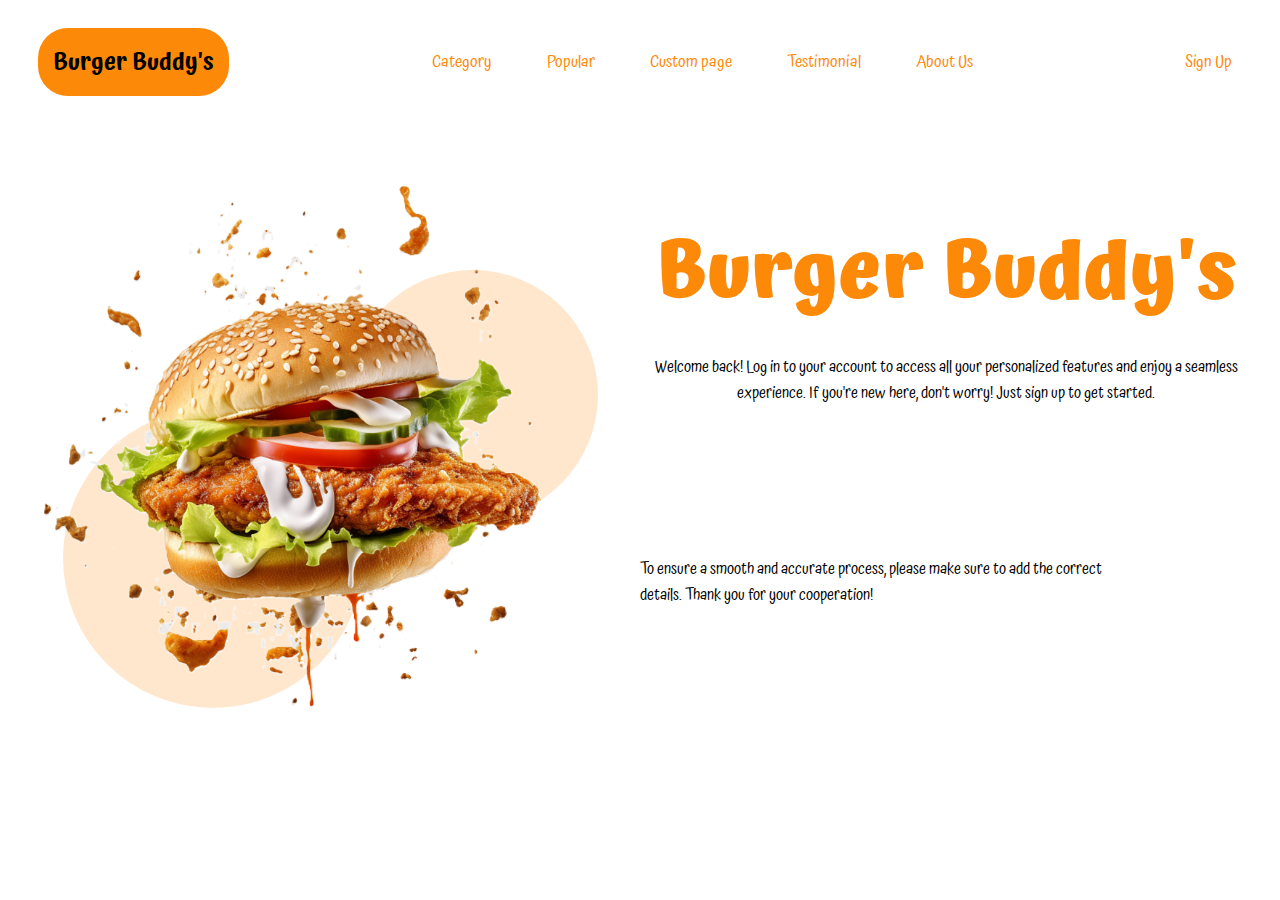
<file: login.html>
<!DOCTYPE html>
<html lang="en">
<head>
    <meta charset="UTF-8">
    <meta name="viewport" content="width=device-width, initial-scale=1.0">
    <link href="https://fonts.googleapis.com/css2?family=Atma:wght@300;400;500;600;700&family=Parkinsans:wght@300..800&display=swap" rel="stylesheet">
    <title>Login page</title>
    <style>
        /* Keeping original CSS */
        .navbar {
            display: flex;
            justify-content: space-between;
            align-items: center;
            background-color: transparent;
            padding: 10px 20px;
            z-index: 9999;
            position: relative;
            animation: fadeIn 0.8s ease-in-out; /* Added animation */
        }
        .navbar a {
            color: #FD8908;
            text-decoration: none;
            padding: 10px;
            display: inline-block;
            margin-right: 10px;
            font-family: "Atma", serif;
            font-weight: 400;
            font-style: normal;
            font-size: 17px;
            transition: transform 0.3s ease, color 0.3s ease; /* Added transition */
        }
        .navbar a:hover {
            transform: translateY(-3px);
            color: #ff6b00;
        }
        .navbar .logo {
            font-size: 24px;
            font-weight: bold;
            background-color: #FD8908;
            border-radius: 30px;
            margin: 10px;
            padding: 15px;
            color: black;
            font-family: "Atma", serif;
            font-optical-sizing: auto;
            font-weight: 600;
            font-style: normal;
            transition: transform 0.4s ease, box-shadow 0.4s ease; /* Added transition */
        }
        .navbar .logo:hover {
            transform: scale(1.05);
            box-shadow: 0 5px 15px rgba(253, 137, 8, 0.4);
        }
        .navbar .menu-container {
            display: flex;
            justify-content: center;
            flex-grow: 1;
        }
        .navbar .menu {
            display: flex;
            gap: 25px;
        }
        .navbar .dropdown {
            position: relative;
            display: inline-block;
        }
        .navbar .dropdown-content {
            display: none;
            position: absolute;
            background-color: #f9f9f9;
            min-width: 160px;
            box-shadow: 0 8px 16px rgba(0,0,0,0.2);
            z-index: 1;
            opacity: 0;
            transform: translateY(10px);
            transition: opacity 0.3s ease, transform 0.3s ease;
            border-radius: 8px;
            overflow: hidden;
        }
        .navbar .dropdown-content a {
            color: black;
            padding: 12px 16px;
            text-decoration: none;
            display: block;
            transition: background-color 0.3s ease, transform 0.3s ease;
        }
        .navbar .dropdown-content a:hover {
            background-color: #FD890847;
            transform: translateX(5px);
        }
        .navbar .dropdown:hover .dropdown-content {
            display: block;
            opacity: 1;
            transform: translateY(0);
        }
        .navbar .auth-links {
            display: flex;
            gap: 15px;
        }

        .section {
            display: flex;
            align-items: center;
            padding: 20px;
            min-height: 80vh;
        }
        .left-side {
            position: relative;
            flex: 1;
            margin-top: 20px;
            animation: slideInLeft 1s ease-out; /* Added animation */
        }
        .left-side img {
            position: relative;
            width: 95%;
            height: auto;
            margin-top: -90px;
            transition: transform 0.6s ease; /* Added transition */
        }
        .left-side:hover img {
            transform: scale(1.03);
        }
        .circle {
            position: absolute;
            border-radius: 50%;
            background-color: #FD8908;
            opacity: 0.2;
            transition: transform 1.5s ease, opacity 1.5s ease; /* Added transition */
        }
        .circle1 {
            width: 300px;
            height: 300px;
            top: 150px;
            left: 35px;
            animation: pulse 6s infinite alternate; /* Added animation */
        }
        .circle2 {
            width: 250px;
            height: 250px;
            bottom: 25px;
            right: 50px;
            top: 12px;
            left: 320px;
            animation: pulse 7s 0.5s infinite alternate; /* Added animation */
        }
        .right-side {
            flex: 1;
            text-align: center;
            padding: 0 -20px;
            margin-top: -170px;
            animation: slideInRight 1s ease-out; /* Added animation */
        }
        .right-side h3 {
            margin-top: 60px;
            margin-bottom: 10px;
            font-family: "Atma", serif;
            font-optical-sizing: auto;
            font-weight: 900;
            font-style: normal;
            color: #FD8908;
            font-size: 80px;
            animation: popIn 0.8s cubic-bezier(0.17, 0.67, 0.83, 0.67); /* Added animation */
        }
        .right-side p {
            margin-bottom: 20px;
            font-family: "Atma", serif;
            font-optical-sizing: auto;
            font-weight: 400;
            font-style: normal;
            animation: fadeIn 1s ease; /* Added animation */
        }
        input::placeholder{
            color: black;
            opacity: 0.6;
        }
        
        /* Updated input styles */
        .right-side input[type="text"], 
        .right-side input[type="password"] {
            width: 80%;
            margin: 10px 0;
            padding: 10px;
            border: 1px solid rgba(0,0,0,0.2);
            border-radius: 15px;
            background-color: #fd8b0847;
            color: black;
            transition: all 0.3s ease;
            box-shadow: 0 0 0 rgba(253, 137, 8, 0.1);
            opacity: 0;
            transform: translateX(20px);
            animation: slideInForm 0.5s ease forwards;
        }
        .right-side input:nth-child(1) { animation-delay: 0.1s; }
        .right-side input:nth-child(2) { animation-delay: 0.2s; }
        
        .right-side input:focus {
            outline: none;
            border-color: #FD8908;
            box-shadow: 0 0 10px rgba(253, 137, 8, 0.3);
            transform: scale(1.02);
        }
        
        /* Updated submit button */
        .btn-login {
            padding: 10px 30px;
            border: none;
            border-radius: 15px;
            background-color: #FD8908;
            color: black;
            cursor: pointer;
            margin-left: -87%;
            font-family: "Atma", serif;
            font-weight: 600;
            font-size: 16px;
            transition: all 0.3s ease;
            position: relative;
            overflow: hidden;
            opacity: 0;
            animation: fadeIn 0.5s ease 0.7s forwards;
            box-shadow: 0 4px 15px rgba(253, 137, 8, 0.3);
        }
        .btn-login:hover {
            transform: translateY(-3px);
            box-shadow: 0 6px 20px rgba(253, 137, 8, 0.4);
        }
        .btn-login:active {
            transform: translateY(1px);
        }
        .btn-login::after {
            content: "";
            position: absolute;
            top: 50%;
            left: 50%;
            width: 5px;
            height: 5px;
            background: rgba(255, 255, 255, 0.5);
            opacity: 0;
            border-radius: 100%;
            transform: scale(1, 1) translate(-50%);
            transform-origin: 50% 50%;
        }
        .btn-login:hover::after {
            animation: ripple 1s ease-out;
        }
        
        /* Error message style */
        .error-message {
            color: #f44336;
            margin: 10px 0;
            font-size: 14px;
            font-weight: 500;
            opacity: 0;
            animation: fadeIn 0.3s ease forwards;
        }
        
        /* Animation keyframes */
        @keyframes fadeIn {
            from { opacity: 0; }
            to { opacity: 1; }
        }

        @keyframes slideInLeft {
            from { 
                opacity: 0;
                transform: translateX(-50px);
            }
            to { 
                opacity: 1;
                transform: translateX(0);
            }
        }

        @keyframes slideInRight {
            from { 
                opacity: 0;
                transform: translateX(50px);
            }
            to { 
                opacity: 1;
                transform: translateX(0);
            }
        }

        @keyframes slideInForm {
            from { 
                opacity: 0;
                transform: translateX(20px);
            }
            to { 
                opacity: 1;
                transform: translateX(0);
            }
        }

        @keyframes popIn {
            0% {
                opacity: 0;
                transform: scale(0.5);
            }
            70% {
                transform: scale(1.1);
            }
            100% {
                opacity: 1;
                transform: scale(1);
            }
        }

        @keyframes pulse {
            0% {
                transform: scale(1);
                opacity: 0.2;
            }
            50% {
                transform: scale(1.05);
                opacity: 0.25;
            }
            100% {
                transform: scale(1);
                opacity: 0.2;
            }
        }

        @keyframes ripple {
            0% {
                opacity: 1;
                transform: scale(0, 0);
                transform-origin: center;
            }
            100% {
                opacity: 0;
                transform: scale(20, 20);
                transform-origin: center;
            }
        }
        
        /* Page transition animation */
        .page-transition {
            position: fixed;
            top: 0;
            left: 0;
            width: 100%;
            height: 100%;
            background-color: #FD8908;
            z-index: 10000;
            transform: translateY(100%);
            transition: transform 0.5s ease-in-out;
        }
        
        .page-transition.active {
            transform: translateY(0);
        }
        
        .page-transition.exit {
            transform: translateY(-100%);
        }
    </style>
</head>
<body>
    <div class="page-transition" id="pageTransition"></div>

    <div class="navbar">
        <a href="index.html" class="logo">Burger Buddy's</a>
        <div class="menu-container">
            <div class="menu">
                <div class="dropdown">
                    <a href="#">Category</a>
                    <div class="dropdown-content">
                        <a href="chicken.html">chicken burger</a>
                        <a href="vege.html">vegetable burger</a>
                        <a href="fish.html">fish burger</a>
                    </div>
                </div>
                <div class="dropdown">
                    <a href="#">Popular</a>
                    <div class="dropdown-content">
                        <a href="index.html">Hot Deal</a>
                        <a href="index.html">Most populer</a>
                        <a href="index.html">Combo pack</a>
                        <a href="index.html">Why should Try ?</a>
                    </div>
                </div>
                <a href="custermize.html">Custom page</a>
                <a href="testimonial.html">Testimonial</a>
                <div class="dropdown">
                    <a href="about.html">About Us</a>
                    <div class="dropdown-content">
                        <a href="about.html">Team</a>
                        <a href="about.html">Story</a>
                        <a href="about.html">Careers</a>
                    </div>
                </div>
            </div>
        </div>
        <div class="auth-links">
            <a href="signup.html">Sign Up</a>
        </div>
    </div>

    <section class="section">
        <div class="left-side">
            <div class="circle circle1"></div>
            <div class="circle circle2"></div>
            <img src="background images/main_background.png" alt="Your Image">
        </div>
        <div class="right-side">
            <h3>Burger Buddy's</h3>
            <p>Welcome back! Log in to your account to access all your personalized features and enjoy a seamless experience. If you're new here, don't worry! Just sign up to get started.</p>
            <div id="loginForm">
                <input type="text" id="username" placeholder="Email">
                <input type="password" id="password" placeholder="Password">
                <div id="errorMessage" class="error-message" style="display: none;"></div>
                <p style="width: 500px; text-align: left;">To ensure a smooth and accurate process, please make sure to add the correct details. Thank you for your cooperation!</p>
                <button class="btn-login" id="loginBtn">Login</button>
            </div>
        </div>
    </section>

    <script>
        document.addEventListener('DOMContentLoaded', function() {
            const loginBtn = document.getElementById('loginBtn');
            const errorMessage = document.getElementById('errorMessage');
            const pageTransition = document.getElementById('pageTransition');
            
            // Create page transition animation when arriving from signup page
            if (document.referrer.includes('signup.html')) {
                pageTransition.classList.add('active');
                setTimeout(() => {
                    pageTransition.classList.add('exit');
                }, 300);
                setTimeout(() => {
                    pageTransition.classList.remove('active', 'exit');
                }, 1000);
            }
            
            // Login button click handler
            loginBtn.addEventListener('click', function() {
                const email = document.getElementById('username').value.trim();
                const password = document.getElementById('password').value;
                
                // Validate form
                if (!email || !password) {
                    showError('Please fill in all fields');
                    return;
                }
                
                // Check if user data exists in localStorage
                const storedUserData = localStorage.getItem('userData');
                if (!storedUserData) {
                    showError('User not found. Please sign up first.');
                    return;
                }
                
                // Parse the stored user data
                const userData = JSON.parse(storedUserData);
                
                // Check if credentials match
                if (userData.email === email && userData.password === password) {
                    // Success - show transition and redirect to home page
                    pageTransition.classList.add('active');
                    
                    // Set login status in localStorage
                    localStorage.setItem('isLoggedIn', 'true');
                    localStorage.setItem('currentUser', JSON.stringify({
                        firstName: userData.firstName,
                        lastName: userData.lastName,
                        email: userData.email
                    }));
                    
                    setTimeout(() => {
                        window.location.href = 'index.html';
                    }, 500);
                } else {
                    showError('Invalid email or password. Please try again.');
                }
            });
            
            // Function to show error message
            function showError(message) {
                errorMessage.textContent = message;
                errorMessage.style.display = 'block';
                // Shake the form slightly for better feedback
                const loginForm = document.getElementById('loginForm');
                loginForm.style.animation = 'none';
                setTimeout(() => {
                    loginForm.style.animation = 'shake 0.5s ease';
                }, 10);
            }
            
            // Add shake animation for error feedback
            const style = document.createElement('style');
            style.innerHTML = `
                @keyframes shake {
                    0%, 100% { transform: translateX(0); }
                    10%, 30%, 50%, 70%, 90% { transform: translateX(-5px); }
                    20%, 40%, 60%, 80% { transform: translateX(5px); }
                }
            `;
            document.head.appendChild(style);
        });
    </script>
</body>
</html>
</file>
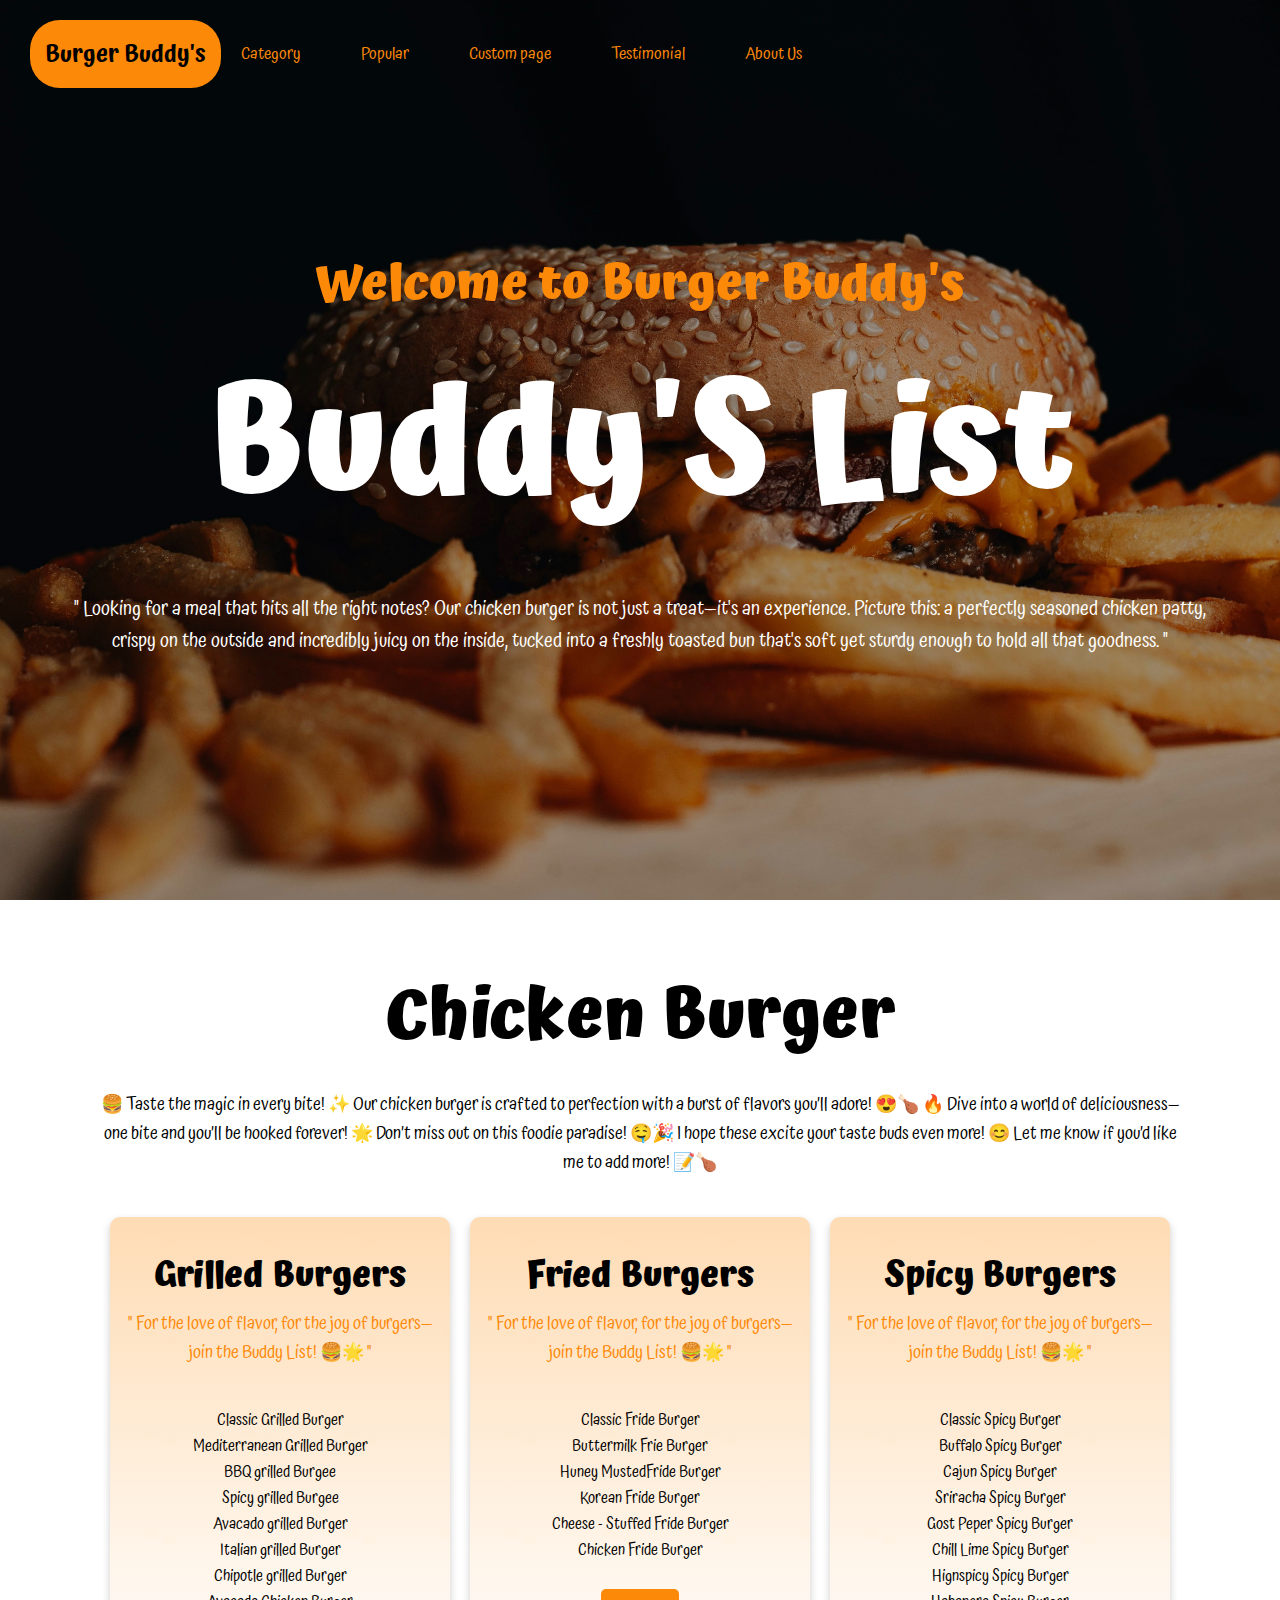
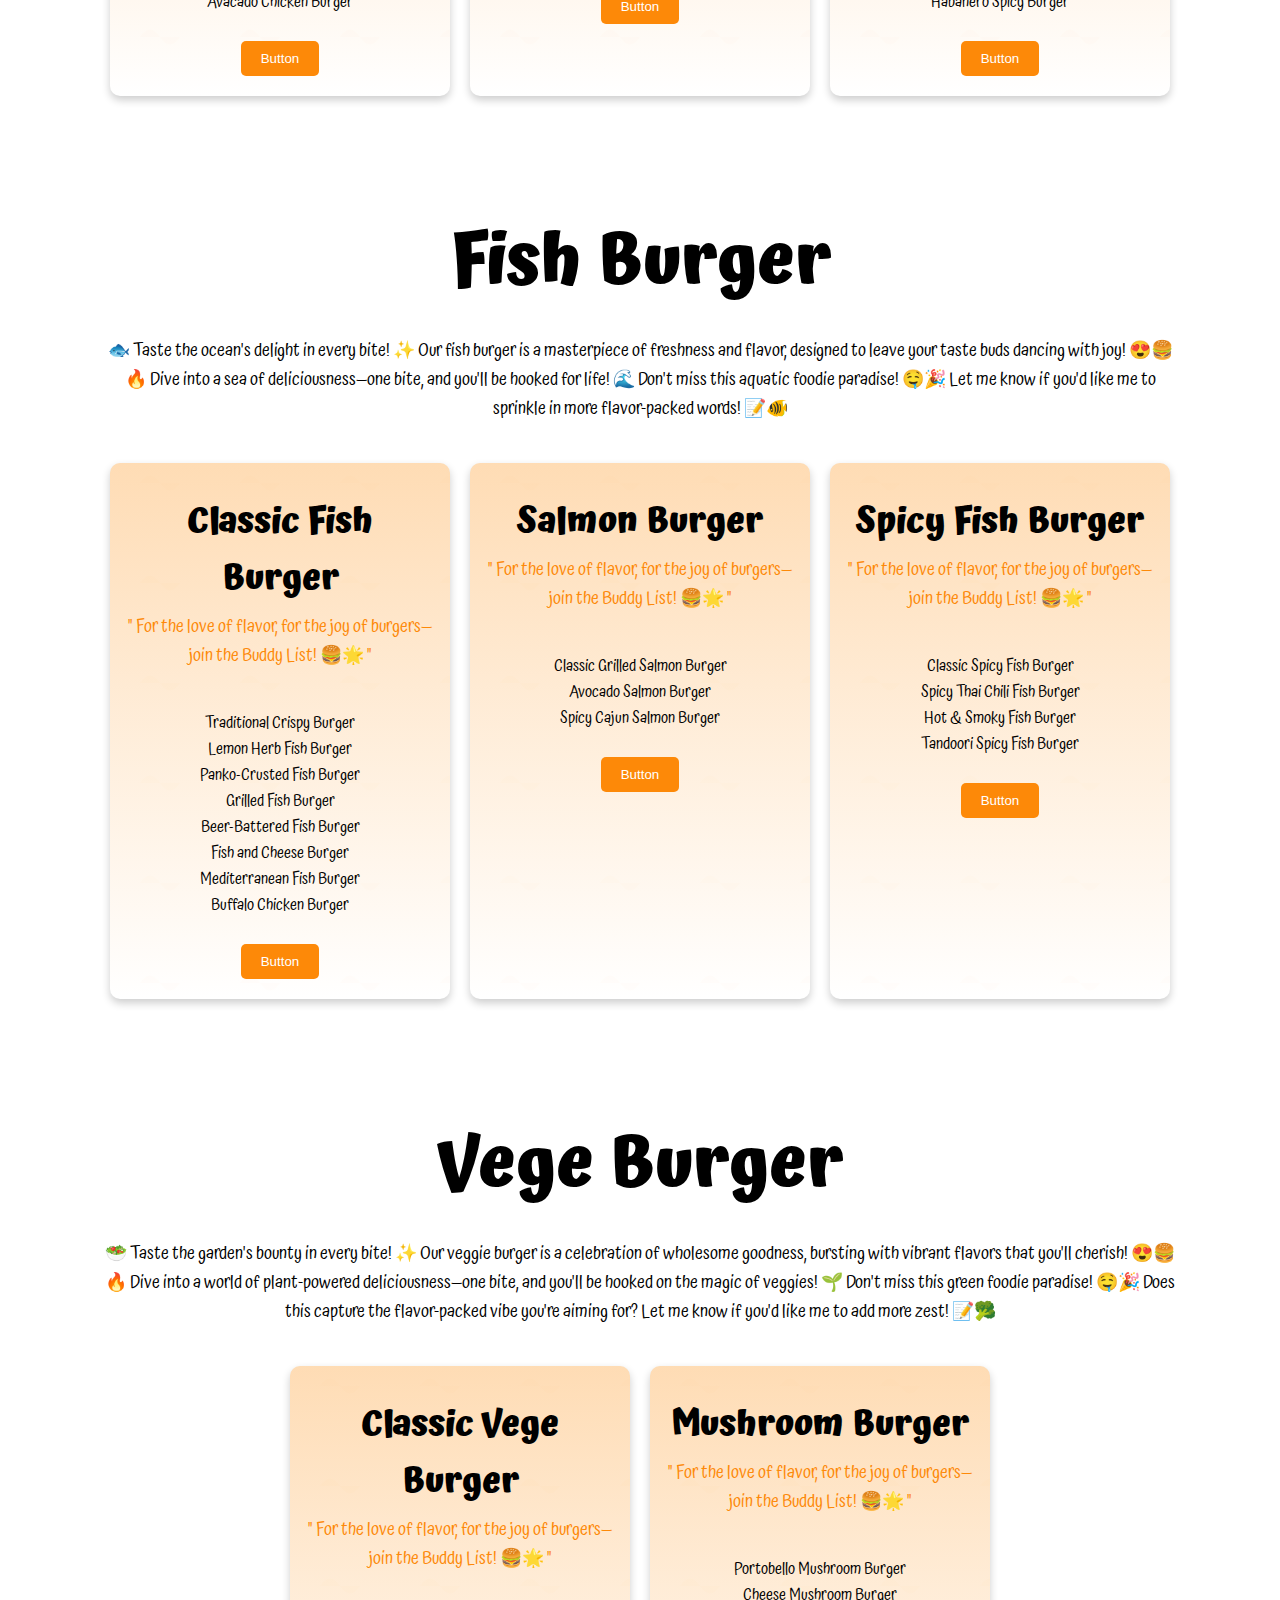
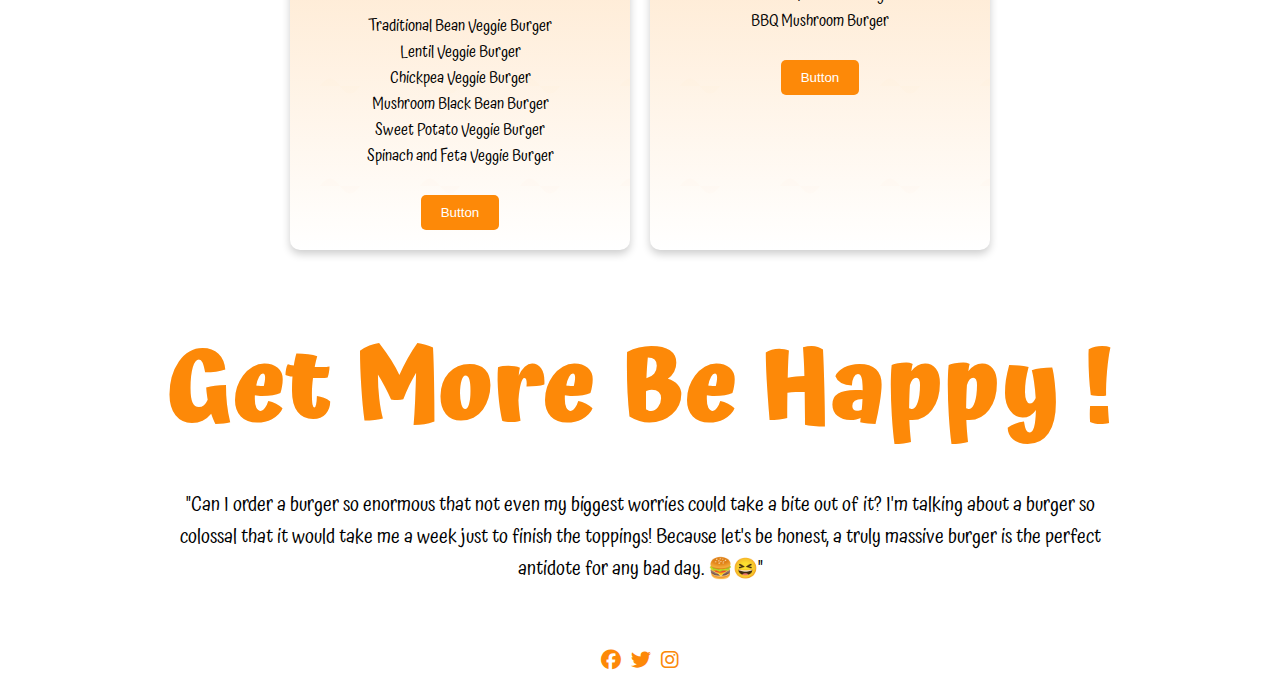
<file: menu.html>
<!DOCTYPE html>
<html lang="en">
<head>
    <meta charset="UTF-8">
    <meta name="viewport" content="width=device-width, initial-scale=1.0">
    <title>Menu page</title>
    <link href="https://fonts.googleapis.com/css2?family=Atma:wght@300;400;500;600;700&display=swap" rel="stylesheet">
    <link rel="stylesheet" href="https://cdnjs.cloudflare.com/ajax/libs/font-awesome/6.7.2/css/all.min.css" integrity="sha512-Evv84Mr4kqVGRNSgIGL/F/aIDqQb7xQ2vcrdIwxfjThSH8CSR7PBEakCr51Ck+w+/U6swU2Im1vVX0SVk9ABhg==" crossorigin="anonymous" referrerpolicy="no-referrer" />
    <style>
        body, html {
            margin: 0;
            padding: 0;
            height: 100%;
            width: 100%;
            font-family: "Atma", serif;
        }

        .full-screen-image {
            background-image: url('background images/menu back.jpg'); /* Replace with your image URL */
            height: 100vh;
            background-size: cover;
            background-position: center;
            background-repeat: no-repeat;
            position: relative;
        }

        .text-on-image {
            position: absolute;
            top: 50%;
            left: 50%;
            right: -40%;
            transform: translate(-50%, -50%);
            color: white;
            text-align: center;
        }

        .text-on-image h1 {
            font-size: 50px;
            margin: 0;
            color: #FD8908;
        }
        .text-on-image h2 {
            font-size: 150px; /* Increased font size */
            margin: 0;
        }

        .text-on-image p {
            font-size: 20px;
            margin: 25px 0 0;
        }

        .navbar {
            display: flex;
            justify-content: center; /* Center the content */
            align-items: center;
            background-color: transparent;
            padding: 10px 20px;
            z-index: 9999; /* Ensure the navbar is on top */
            position: relative; /* Make sure it respects z-index */
            position: absolute;
        }

        .navbar a {
            color: #FD8908;
            text-decoration: none;
            padding: 10px;
            display: inline-block;
            margin-right: 10px; /* Increased gap */
            font-family: "Atma", serif;
            font-weight: 400;
            font-style: normal;
            font-size: 17px;
        }

        .navbar .logo {
            font-size: 24px;
            font-weight: bold;
            background-color: #FD8908;
            border-radius: 30px;
            margin: 10px;
            padding: 15px;
            color: black;
            font-family: "Atma", serif;
            font-optical-sizing: auto;
            font-weight: 600;
            font-style: normal;
        }

        .navbar .menu-container {
            display: flex;
            justify-content: center; /* Center the container */
            flex-grow: 1;
        }

        .navbar .menu {
            display: flex;
            gap: 30px; /* Increased gap */
        }

        .navbar .dropdown {
            position: relative;
            display: inline-block;
        }

        .navbar .dropdown-content {
            display: none;
            position: absolute;
            background-color: #f9f9f9;
            min-width: 180px;
            box-shadow: 0 8px 16px rgba(0,0,0,0.2);
            z-index: 1;
            transition: opacity 0.3s ease-in-out;
        }

        .navbar .dropdown-content a {
            color: black;
            padding: 12px 16px;
            text-decoration: none;
            display: block;
        }

        .navbar .dropdown:hover .dropdown-content {
            display: block;
        }

        .navbar .auth-links {
            display: flex;
            gap: 15px; /* Increased gap */
        }
        
        /* Card background styles */
        .card {
            background-color: white;
            padding: 20px;
            border-radius: 10px;
            box-shadow: 0 4px 8px rgba(0, 0, 0, 0.2);
            width: 300px;
            text-align: center;
            background-image: linear-gradient(to bottom, #fd8b084d, #ffffff);
            
            transition: transform 0.3s ease, box-shadow 0.3s ease;
            position: relative;
            overflow: hidden;
        }
        
        .card::before {
            content: "";
            position: absolute;
            top: 0;
            left: 0;
            right: 0;
            height: 100%;
            background-image: url('data:image/svg+xml;utf8,<svg xmlns="http://www.w3.org/2000/svg" width="100" height="100" viewBox="0 0 100 100"><path fill="%23fd890822" d="M30,20 Q40,5 50,20 T70,20"></path></svg>');
            background-size: 100px;
            background-repeat: repeat;
            opacity: 0.1;
            z-index: 0;
        }
        
        .card:hover {
            transform: translateY(-5px);
            box-shadow: 0 10px 20px rgba(253, 137, 8, 0.2);
        }
        
        .card h3 {
            position: relative;
            color: #333;
            z-index: 1;
        }
        
        .card ul {
            position: relative;
            list-style: none;
            padding: 0;
            z-index: 1;
        }
        
        .card button {
            position: relative;
            margin-top: 10px;
            padding: 10px 20px;
            background-color: #FD8908;
            color: white;
            border: none;
            border-radius: 5px;
            cursor: pointer;
            transition: background-color 0.3s ease;
            z-index: 1;
        }
        
        .card button:hover {
            background-color: #e67b00;
        }
        
        @keyframes fadeIn {
            from {
                opacity: 0;
            }
            to {
                opacity: 1;
            }
        }

        @keyframes slideIn {
            from {
                transform: translateX(-100%);
            }
            to {
                transform: translateX(0);
            }
        }

        .foot-content h1 {
            text-align: center;
            font-size: 100px;
            color: #FD8908;
        }

        .foot-content p {
            text-align: center;
            font-size: 20px;
            padding-left: 10%;
            padding-right: 10%;
            margin-top: -50px;
            margin-bottom: 5%;
        }

        .social-media {
            display: flex;
            justify-content: center;
            gap: 10px;
            margin-bottom: 6%;
        }

        .social-media a {
            text-decoration: none;
        }

        .social-media i {
            font-size: 20px;
            margin-top: -120px;
            margin-bottom: 10%;
        }
        .card p{
            text-align: center;
            margin-top: -10px;
            margin-left: -3px;
            margin-right: -3px;
            color: #fd8908;
        }

        .card h1{
            font-size: 35px;
            margin-bottom: 15px;
            color: black;
        }

        h1{
            font-size: 70px;
            margin-top: 10px;
        }
        p{
            font-size: 18px;
            margin-left: 50px;
            margin-right: 50px;
            margin-top: -30px;
            margin-bottom: 40px;
        }
        .card ul li a{
            text-decoration: none;
            color: black;
        }

    </style>
</head>
<body>

    <!-- nav bar -->
    <div class="navbar">
        <a href="home.html" class="logo">Burger Buddy's</a>
        <div class="menu-container">
            <div class="menu">
                <div class="dropdown">
                    <a href="#">Category</a>
                    <div class="dropdown-content">
                        <a href="chicken.html">chicken burger</a>
                        <a href="vege.html">vegetable burger</a>
                        <a href="fish.html">fish burger</a>
                    </div>
                </div>
                <div class="dropdown">
                    <a href="#">Popular</a>
                    <div class="dropdown-content">
                        <a href="home.html">Hot Deal</a>
                        <a href="home.html">Most popular</a>
                        <a href="combopack.html">Combo pack</a>
                        <a href="home.html">Why should Try ?</a>
                    </div>
                </div>
                <a href="custermize.html">Custom page</a>
                <a href="testimonial.html">Testimonial</a>
                <div class="dropdown">
                    <a href="about.html">About Us</a>
                    <div class="dropdown-content">
                        <a href="about.html">Team</a>
                        <a href="about.html">Story</a>
                        <a href="about.html">Careers</a>
                    </div>
                </div>
            </div>
        </div>
    </div>
    
    <!-- Full Screen Image with Text -->
    <div class="full-screen-image">
        <div class="text-on-image">
            <h1>Welcome to Burger Buddy's</h1>
            <h2>Buddy'S List</h2>
            <p>" Looking for a meal that hits all the right notes? Our chicken burger is not just a treat—it's an experience. Picture this: a perfectly seasoned chicken patty, crispy on the outside and incredibly juicy on the inside, tucked into a freshly toasted bun that's soft yet sturdy enough to hold all that goodness. "</p>
        </div>
    </div>

    <!-- Section 1 -->
    <section style="text-align: center; padding: 50px; background-color: white">
        <h1>Chicken Burger</h1>
        <p>🍔 Taste the magic in every bite! ✨ Our chicken burger is crafted to perfection with a burst of flavors you’ll adore! 😍🍗  
            🔥 Dive into a world of deliciousness—one bite and you’ll be hooked forever! 🌟 Don’t miss out on this foodie paradise! 🤤🎉  
            
            I hope these excite your taste buds even more! 😊 Let me know if you’d like me to add more! 📝🍗  </p>
        <div style="display: flex; justify-content: center; gap: 20px; margin-top: 30px;">
            <!-- Card 1 -->
            <div class="card">
                <h1>Grilled Burgers</h1>
                <p>" For the love of flavor, for the joy of burgers—join the Buddy List! 🍔🌟 "</p>
                <ul>
                    <li><a href="chicken.html">Classic Grilled Burger</a></li>
                    <li><a href="chicken.html">Mediterranean Grilled Burger</a></li>
                    <li><a href="chicken.html">BBQ grilled Burgee</a></li>
                    <li><a href="chicken.html">Spicy grilled Burgee</a></li>
                    <li><a href="chicken.html">Avacado grilled Burger</a></li>
                    <li><a href="chicken.html">Italian grilled Burger</a></li>
                    <li><a href="chicken.html">Chipotle grilled Burger</a></li>
                    <li><a href="chicken.html">Avacado Chicken Burger</a></li>
                </ul>
                <a href="home.html"><button>Button</button></a>
            </div>
            <!-- Card 2 -->
            <div class="card">
                <h1>Fried Burgers</h1>
                <p>" For the love of flavor, for the joy of burgers—join the Buddy List! 🍔🌟 "</p>
                <ul>
                    <li><a href="chicken.html">Classic Fride Burger</a></li>
                    <li><a href="chicken.html">Buttermilk Frie Burger</a></li>
                    <li><a href="chicken.html">Huney MustedFride Burger </a></li>
                    <li><a href="chicken.html">Korean Fride Burger </a></li>
                    <li><a href="chicken.html">Cheese - Stuffed Fride Burger </a></li>
                    <li><a href="chicken.html">Chicken Fride Burger </a></li>
                </ul>
                <button>Button</button>
            </div>
            <!-- Card 3 -->
            <div class="card">
                <h1>Spicy Burgers</h1>
                <p>" For the love of flavor, for the joy of burgers—join the Buddy List! 🍔🌟 "</p>
                <ul>
                    <li><a href="chicken.html">Classic Spicy Burger</a></li>
                    <li><a href="chicken.html">Buffalo Spicy Burger</a></li>
                    <li><a href="chicken.html">Cajun Spicy Burger</a></li>
                    <li><a href="chicken.html">Sriracha Spicy Burger</a></li>
                    <li><a href="chicken.html">Gost Peper Spicy Burger</a></li>
                    <li><a href="chicken.html">Chill Lime Spicy Burger</a></li>
                    <li><a href="chicken.html">Hignspicy Spicy Burger</a></li>
                    <li><a href="chicken.html">Habanero Spicy Burger</a></li>
                </ul>
                <button>Button</button>
            </div>
        </div>
    </section>

    <section style="text-align: center; padding: 50px; background-color: white">
        <h1>Fish Burger</h1>
        <p>🐟 Taste the ocean's delight in every bite! ✨ Our fish burger is a masterpiece of freshness and flavor, designed to leave your taste buds dancing with joy! 😍🍔 🔥 Dive into a sea of deliciousness—one bite, and you'll be hooked for life! 🌊 Don't miss this aquatic foodie paradise! 🤤🎉

            Let me know if you'd like me to sprinkle in more flavor-packed words! 📝🐠</p>
        <div style="display: flex; justify-content: center; gap: 20px; margin-top: 30px;">
            <!-- Card 1 -->
            <div class="card">
                <h1>Classic Fish Burger</h1>
                <p>" For the love of flavor, for the joy of burgers—join the Buddy List! 🍔🌟 "</p>
                <ul>
                    <li><a href="fish.html">Traditional Crispy Burger</a></li>
                    <li><a href="fish.html">Lemon Herb Fish Burger</a></li>
                    <li><a href="fish.html">Panko-Crusted Fish Burger</a></li>
                    <li><a href="fish.html">Grilled Fish Burger</a></li>
                    <li><a href="fish.html">Beer-Battered Fish Burger</a></li>
                    <li><a href="fish.html">Fish and Cheese Burger</a></li>
                    <li><a href="fish.html">Mediterranean Fish Burger</a></li>
                    <li><a href="fish.html">Buffalo Chicken Burger</a></li>
                </ul>
                <button>Button</button>
            </div>
            <!-- Card 2 -->
            <div class="card">
                <h1>Salmon Burger</h1>
                <p>" For the love of flavor, for the joy of burgers—join the Buddy List! 🍔🌟 "</p>
                <ul>
                    <li><a href="fish.html">Classic Grilled Salmon Burger</a></li>
                    <li><a href="fish.html">Avocado Salmon Burger</a></li>
                    <li><a href="fish.html">Spicy Cajun Salmon Burger</a></li>
                </ul>
                <button>Button</button>
            </div>
            <!-- Card 3 -->
            <div class="card">
                <h1>Spicy Fish Burger</h1>
                <p>" For the love of flavor, for the joy of burgers—join the Buddy List! 🍔🌟 "</p>
                <ul>
                    <li><a href="fish.html">Classic Spicy Fish Burger</a></li>
                    <li><a href="fish.html">Spicy Thai Chili Fish Burger</a></li>
                    <li><a href="fish.html">Hot & Smoky Fish Burger</a></li>
                    <li><a href="fish.html">Tandoori Spicy Fish Burger</a></li>
                </ul>
                <button>Button</button>
            </div>
        </div>
    </section>

    <section style="text-align: center; padding: 50px; background-color: white">
        <h1>Vege Burger</h1>
        <p>🥗 Taste the garden's bounty in every bite! ✨ Our veggie burger is a celebration of wholesome goodness, bursting with vibrant flavors that you'll cherish! 😍🍔  
            🔥 Dive into a world of plant-powered deliciousness—one bite, and you'll be hooked on the magic of veggies! 🌱 Don't miss this green foodie paradise! 🤤🎉  
            
            Does this capture the flavor-packed vibe you're aiming for? Let me know if you'd like me to add more zest! 📝🥦  
</p>
        <div style="display: flex; justify-content: center; gap: 20px; margin-top: 30px;">
            <!-- Card 1 -->
            <div class="card">
                <h1>Classic Vege Burger</h1>
                <p>" For the love of flavor, for the joy of burgers—join the Buddy List! 🍔🌟 "</p>
                <ul>
                    <li><a href="vege.html">Traditional Bean Veggie Burger</a></li>
                    <li><a href="vege.html">Lentil Veggie Burger</a></li>
                    <li><a href="vege.html">Chickpea Veggie Burger</a></li>
                    <li><a href="vege.html">Mushroom Black Bean Burger</a></li>
                    <li><a href="vege.html">Sweet Potato Veggie Burger</a></li>
                    <li><a href="vege.html">Spinach and Feta Veggie Burger</a></li>
                </ul>
                <button>Button</button>
            </div>
            <!-- Card 2 -->
            <div class="card">
                <h1>Mushroom Burger</h1>
                <p>" For the love of flavor, for the joy of burgers—join the Buddy List! 🍔🌟 "</p>
                <ul>
                    <li><a href="vege.html">Portobello Mushroom Burger</a></li>
                    <li><a href="vege.html">Cheese Mushroom Burger</a></li>
                    <li><a href="vege.html">BBQ Mushroom Burger</a></li>
                </ul>
                <button>Button</button>
            </div>
        </div>
    </section>
    <!-- fotter content -->

    <div class="foot-content">
        <h1>Get More Be Happy !</h1>
        <p>"Can I order a burger so enormous that not even my biggest worries could take a bite out of it? I'm talking
            about a burger so colossal that it would take me a week just to finish the toppings! Because let's be
            honest, a truly massive burger is the perfect antidote for any bad day. 🍔😆"</p>
    </div>

    <div class="social-media">
        <a href="https://facebook.com" target="_blank">
            <i class="fa-brands fa-facebook " style="color: #fd8908;"></i>
        </a>
        <a href="https://twitter.com" target="_blank">
            <i class="fa-brands fa-twitter " style="color: #fd8908;"></i>
        </a>
        <a href="https://instagram.com" target="_blank">
            <i class="fa-brands fa-instagram " style="color: #fb8909;"></i>
        </a>
    </div>
</body>
</html>
</file>
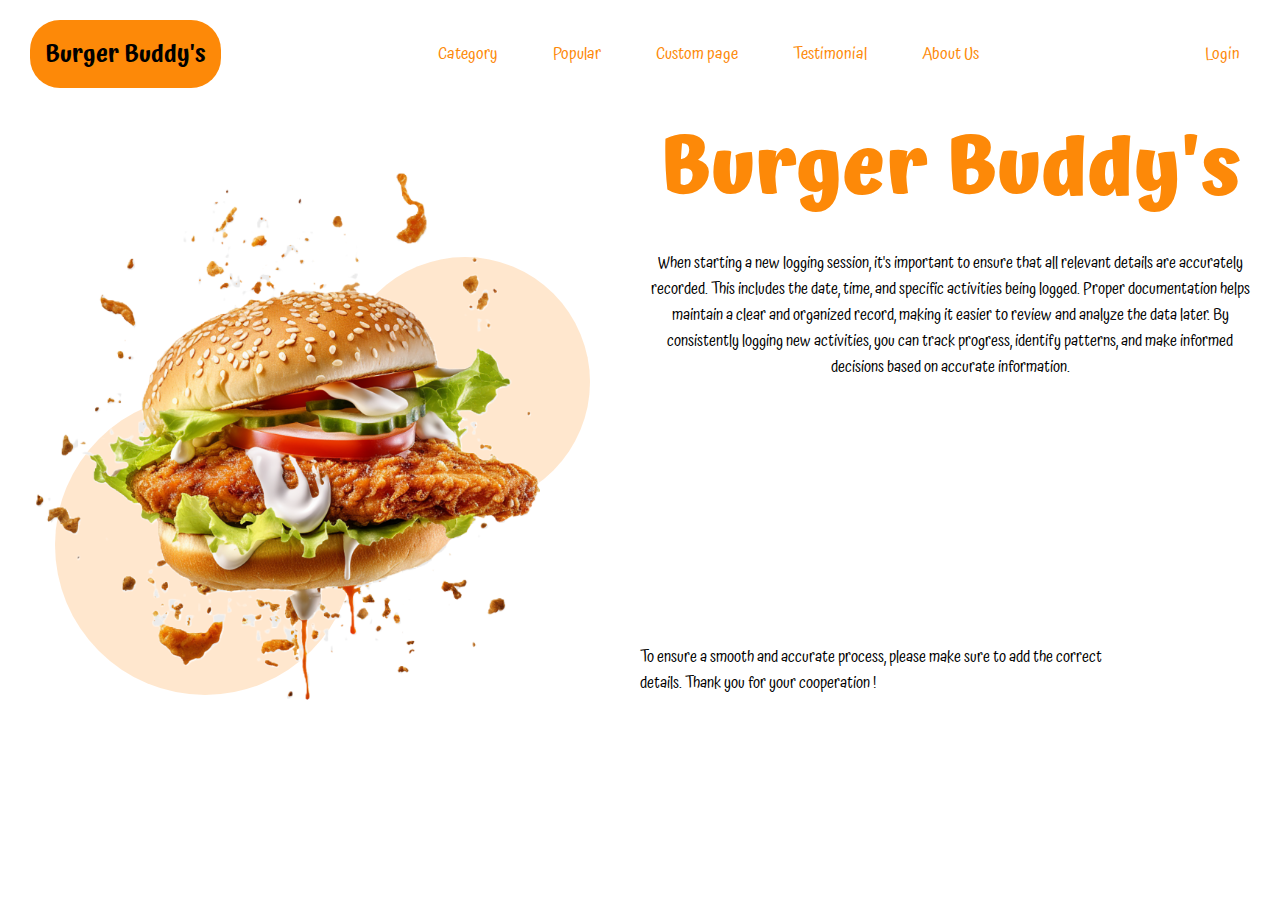
<file: signup.html>
<!DOCTYPE html>
<html lang="en">
<head>
    <meta charset="UTF-8">
    <meta name="viewport" content="width=device-width, initial-scale=1.0">
    <link href="https://fonts.googleapis.com/css2?family=Atma:wght@300;400;500;600;700&family=Parkinsans:wght@300..800&display=swap" rel="stylesheet">
    <title>sign up page</title>
    
    <style>
        /* Base styles */
        body {
            margin: 0;
            padding: 0;
            overflow-x: hidden;
            font-family: "Atma", serif;
        }

        /* Navbar styles */
        .navbar {
            display: flex;
            justify-content: space-between;
            align-items: center;
            background-color: transparent;
            padding: 10px 20px;
            z-index: 9999;
            position: relative;
            animation: fadeIn 0.8s ease-in-out;
        }
        .navbar a {
            color: #FD8908;
            text-decoration: none;
            padding: 10px;
            display: inline-block;
            margin-right: 10px;
            font-family: "Atma", serif;
            font-weight: 400;
            font-style: normal;
            font-size: 17px;
            transition: transform 0.3s ease, color 0.3s ease;
        }
        .navbar a:hover {
            transform: translateY(-3px);
            color: #ff6b00;
        }
        .navbar .logo {
            font-size: 24px;
            font-weight: bold;
            background-color: #FD8908;
            border-radius: 30px;
            margin: 10px;
            padding: 15px;
            color: black;
            font-family: "Atma", serif;
            font-optical-sizing: auto;
            font-weight: 600;
            font-style: normal;
            transition: transform 0.4s ease, box-shadow 0.4s ease;
        }
        .navbar .logo:hover {
            transform: scale(1.05);
            box-shadow: 0 5px 15px rgba(253, 137, 8, 0.4);
        }
        .navbar .menu-container {
            display: flex;
            justify-content: center;
            flex-grow: 1;
        }
        .navbar .menu {
            display: flex;
            gap: 25px;
        }
        .navbar .dropdown {
            position: relative;
            display: inline-block;
        }
        .navbar .dropdown-content {
            display: none;
            position: absolute;
            background-color: #f9f9f9;
            min-width: 160px;
            box-shadow: 0 8px 16px rgba(0,0,0,0.2);
            z-index: 1;
            opacity: 0;
            transform: translateY(10px);
            transition: opacity 0.3s ease, transform 0.3s ease;
            border-radius: 8px;
            overflow: hidden;
        }
        .navbar .dropdown-content a {
            color: black;
            padding: 12px 16px;
            text-decoration: none;
            display: block;
            transition: background-color 0.3s ease, transform 0.3s ease;
        }
        .navbar .dropdown-content a:hover {
            background-color: #FD890847;
            transform: translateX(5px);
        }
        .navbar .dropdown:hover .dropdown-content {
            display: block;
            opacity: 1;
            transform: translateY(0);
        }
        .navbar .auth-links {
            display: flex;
            gap: 15px;
        }

        /* Section styles */
        .section {
            display: flex;
            align-items: center;
            padding: 20px;
            min-height: 80vh;
        }
        .left-side {
            position: relative;
            flex: 1;
            margin-top: 20px;
            animation: slideInLeft 1s ease-out;
        }
        .left-side img {
            position: relative;
            width: 95%;
            height: auto;
            margin-top: -90px;
            transition: transform 0.6s ease;
        }
        .left-side:hover img {
            transform: scale(1.03);
        }
        .circle {
            position: absolute;
            border-radius: 50%;
            background-color: #FD8908;
            opacity: 0.2;
            transition: transform 1.5s ease, opacity 1.5s ease;
        }
        .circle1 {
            width: 300px;
            height: 300px;
            top: 150px;
            left: 35px;
            animation: pulse 6s infinite alternate;
        }
        .circle2 {
            width: 250px;
            height: 250px;
            bottom: 25px;
            right: 50px;
            top: 12px;
            left: 320px;
            animation: pulse 7s 0.5s infinite alternate;
        }
        .right-side {
            flex: 1;
            text-align: center;
            padding: 0 -20px;
            margin-top: -170px;
            animation: slideInRight 1s ease-out;
        }
        .right-side h3 {
            margin-top: 60px;
            margin-bottom: 10px;
            font-family: "Atma", serif;
            font-optical-sizing: auto;
            font-weight: 900;
            font-style: normal;
            color: #FD8908;
            font-size: 80px;
            animation: popIn 0.8s cubic-bezier(0.17, 0.67, 0.83, 0.67);
        }
        .right-side p {
            margin-bottom: 20px;
            font-family: "Atma", serif;
            font-optical-sizing: auto;
            font-weight: 400;
            font-style: normal;
            animation: fadeIn 1s ease;
        }
        input::placeholder{
            color: black;
            opacity: 0.6;
        }
        .right-side input[type="text"], .right-side textarea, 
        .right-side input[type="email"], .right-side input[type="password"] {
            width: 80%;
            margin: 10px 0;
            padding: 10px;
            border: 1px solid rgba(0,0,0,0.2);
            border-radius: 15px;
            background-color: #fd8b0847;
            color: black;
            transition: all 0.3s ease;
            box-shadow: 0 0 0 rgba(253, 137, 8, 0.1);
            opacity: 0;
            transform: translateX(20px);
            animation: slideInForm 0.5s ease forwards;
        }
        .right-side input:nth-child(1) { animation-delay: 0.1s; }
        .right-side input:nth-child(2) { animation-delay: 0.2s; }
        .right-side input:nth-child(3) { animation-delay: 0.3s; }
        .right-side input:nth-child(4) { animation-delay: 0.4s; }

        .right-side input:focus {
            outline: none;
            border-color: #FD8908;
            box-shadow: 0 0 10px rgba(253, 137, 8, 0.3);
            transform: scale(1.02);
        }
        .btn-submit {
            padding: 10px 30px;
            border: none;
            border-radius: 15px;
            background-color: #FD8908;
            color: black;
            cursor: pointer;
            margin-left: -87%;
            font-family: "Atma", serif;
            font-weight: 600;
            font-size: 16px;
            transition: all 0.3s ease;
            position: relative;
            overflow: hidden;
            opacity: 0;
            animation: fadeIn 0.5s ease 0.7s forwards;
            box-shadow: 0 4px 15px rgba(253, 137, 8, 0.3);
        }
        .btn-submit:hover {
            transform: translateY(-3px);
            box-shadow: 0 6px 20px rgba(253, 137, 8, 0.4);
        }
        .btn-submit:active {
            transform: translateY(1px);
        }
        .btn-submit::after {
            content: "";
            position: absolute;
            top: 50%;
            left: 50%;
            width: 5px;
            height: 5px;
            background: rgba(255, 255, 255, 0.5);
            opacity: 0;
            border-radius: 100%;
            transform: scale(1, 1) translate(-50%);
            transform-origin: 50% 50%;
        }
        .btn-submit:hover::after {
            animation: ripple 1s ease-out;
        }

        /* Modal styles */
        .modal {
            display: none;
            position: fixed;
            z-index: 10000;
            left: 0;
            top: 0;
            width: 100%;
            height: 100%;
            background-color: rgba(0,0,0,0.4);
            animation: fadeIn 0.3s ease;
        }
        .modal-content {
            background-color: white;
            margin: 10% auto;
            padding: 20px;
            border-radius: 15px;
            width: 60%;
            max-width: 500px;
            box-shadow: 0 5px 30px rgba(0,0,0,0.3);
            animation: slideDown 0.4s ease;
        }
        .modal-title {
            color: #FD8908;
            margin-top: 0;
            font-family: "Atma", serif;
            font-weight: 700;
        }
        .user-details {
            text-align: left;
            margin: 20px 0;
        }
        .user-details p {
            margin: 8px 0;
            font-family: "Atma", serif;
        }
        .user-details strong {
            color: #FD8908;
            margin-right: 10px;
        }
        .modal-btn {
            padding: 8px 24px;
            border: none;
            border-radius: 10px;
            background-color: #FD8908;
            color: black;
            cursor: pointer;
            font-family: "Atma", serif;
            font-weight: 600;
            transition: all 0.3s ease;
            margin-top: 10px;
        }
        .modal-btn:hover {
            transform: translateY(-2px);
            box-shadow: 0 4px 15px rgba(253, 137, 8, 0.3);
        }

        /* Animation keyframes */
        @keyframes fadeIn {
            from { opacity: 0; }
            to { opacity: 1; }
        }

        @keyframes slideInLeft {
            from { 
                opacity: 0;
                transform: translateX(-50px);
            }
            to { 
                opacity: 1;
                transform: translateX(0);
            }
        }

        @keyframes slideInRight {
            from { 
                opacity: 0;
                transform: translateX(50px);
            }
            to { 
                opacity: 1;
                transform: translateX(0);
            }
        }

        @keyframes slideInForm {
            from { 
                opacity: 0;
                transform: translateX(20px);
            }
            to { 
                opacity: 1;
                transform: translateX(0);
            }
        }

        @keyframes popIn {
            0% {
                opacity: 0;
                transform: scale(0.5);
            }
            70% {
                transform: scale(1.1);
            }
            100% {
                opacity: 1;
                transform: scale(1);
            }
        }

        @keyframes pulse {
            0% {
                transform: scale(1);
                opacity: 0.2;
            }
            50% {
                transform: scale(1.05);
                opacity: 0.25;
            }
            100% {
                transform: scale(1);
                opacity: 0.2;
            }
        }

        @keyframes ripple {
            0% {
                opacity: 1;
                transform: scale(0, 0);
                transform-origin: center;
            }
            100% {
                opacity: 0;
                transform: scale(20, 20);
                transform-origin: center;
            }
        }

        @keyframes slideDown {
            from {
                opacity: 0;
                transform: translateY(-30px);
            }
            to {
                opacity: 1;
                transform: translateY(0);
            }
        }
    </style>
</head>
<body>
    <div class="navbar">
        <a href="home.html" class="logo">Burger Buddy's</a>
        <div class="menu-container">
            <div class="menu">
                <div class="dropdown">
                    <a href="#">Category</a>
                    <div class="dropdown-content">
                        <a href="chicken.html">chicken burger</a>
                        <a href="vege.html">vegetable burger</a>
                        <a href="fish.html">fish burger</a>
                    </div>
                </div>
                <div class="dropdown">
                    <a href="#">Popular</a>
                    <div class="dropdown-content">
                        <a href="home.html">Hot Deal</a>
                        <a href="home.html">Most populer</a>
                        <a href="home.html">Combo pack</a>
                        <a href="home.html">Why should Try ?</a>
                    </div>
                </div>
                <a href="custermize.html">Custom page</a>
                <a href="testimonial.html">Testimonial</a>
                <div class="dropdown">
                    <a href="about.html">About Us</a>
                    <div class="dropdown-content">
                        <a href="about.html">Team</a>
                        <a href="about.html">Story</a>
                        <a href="about.html">Careers</a>
                    </div>
                </div>
            </div>
        </div>
        <div class="auth-links">
            <a href="login.html">Login</a>
        </div>
    </div>

    <section class="section">
        <div class="left-side">
            <div class="circle circle1"></div>
            <div class="circle circle2"></div>
            <img src="background images/main_background.png" alt="Your Image">
        </div>
        <div class="right-side">
            <h3>Burger Buddy's</h3>
            <p>When starting a new logging session, it's important to ensure that all relevant details are accurately recorded. This includes the date, time, and specific activities being logged. Proper documentation helps maintain a clear and organized record, making it easier to review and analyze the data later. By consistently logging new activities, you can track progress, identify patterns, and make informed decisions based on accurate information.</p>
            <div class="signup_content">
                <form id="signupForm">
                    <input type="text" placeholder="First Name" id="fname" required>
                    <input type="text" placeholder="Last Name" id="lname" required>
                    <input type="email" placeholder="Email" id="email" required>
                    <input type="password" placeholder="Password" id="password" required>
                </form>
            </div>
            <p style="width: 500px; text-align: left;">To ensure a smooth and accurate process, please make sure to add the correct details. Thank you for your cooperation !</p>
            <button class="btn-submit" id="submitBtn">Submit</button>
        </div>
    </section>

    <!-- Confirmation Modal -->
    <div id="confirmationModal" class="modal">
        <div class="modal-content">
            <h2 class="modal-title">Confirm Your Details</h2>
            <div class="user-details" id="userDetails">
                <!-- User details will be inserted here -->
            </div>
            <button class="modal-btn" id="confirmBtn">OK</button>
        </div>
    </div>

    <script>
        document.addEventListener('DOMContentLoaded', function() {
            const submitBtn = document.getElementById('submitBtn');
            const confirmBtn = document.getElementById('confirmBtn');
            const modal = document.getElementById('confirmationModal');
            const userDetails = document.getElementById('userDetails');
            
            // Submit button click handler
            submitBtn.addEventListener('click', function(e) {
                // Get form values
                const firstName = document.getElementById('fname').value;
                const lastName = document.getElementById('lname').value;
                const email = document.getElementById('email').value;
                const password = document.getElementById('password').value;
                
                // Validate form
                if (!firstName || !lastName || !email || !password) {
                    alert('Please fill in all fields');
                    return;
                }
                
                // Create user object
                const userData = {
                    firstName: firstName,
                    lastName: lastName,
                    email: email,
                    password: password
                };
                
                // Store in local storage
                localStorage.setItem('userData', JSON.stringify(userData));
                
                // Display user details in the modal
                userDetails.innerHTML = `
                    <p><strong>First Name:</strong> ${firstName}</p>
                    <p><strong>Last Name:</strong> ${lastName}</p>
                    <p><strong>Email:</strong> ${email}</p>
                `;
                
                // Show the modal
                modal.style.display = 'block';
            });
            
            // Confirm button click handler
            confirmBtn.addEventListener('click', function() {
                // Close the modal
                modal.style.display = 'none';
                
                // Redirect to login page
                window.location.href = 'login.html';
            });
            
            // Close modal if user clicks outside of it
            window.addEventListener('click', function(event) {
                if (event.target === modal) {
                    modal.style.display = 'none';
                }
            });
        });
    </script>
</body>
</html>
</file>
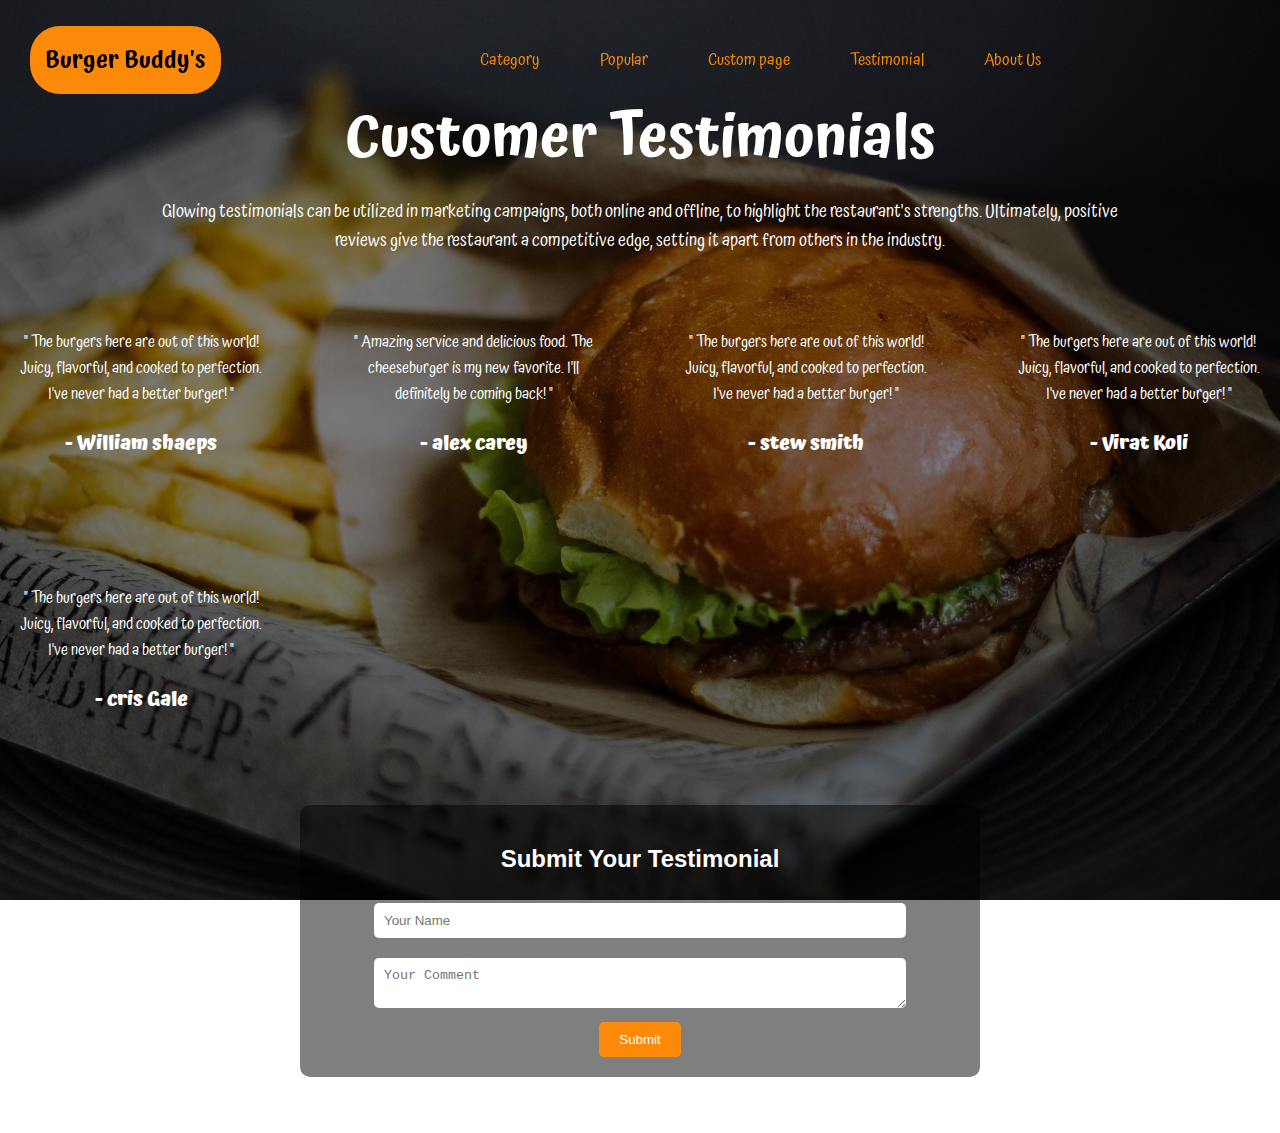
<file: testimonial.html>
<!DOCTYPE html>
<html lang="en">

<head>
    <meta charset="UTF-8">
    <meta name="viewport" content="width=device-width, initial-scale=1.0">
    <title>Testimonial Page</title>
    <link href="https://fonts.googleapis.com/css2?family=Atma:wght@300;400;500;600;700&display=swap" rel="stylesheet">
    <link rel="stylesheet" href="https://cdnjs.cloudflare.com/ajax/libs/font-awesome/6.7.2/css/all.min.css"
        integrity="sha512-Evv84Mr4kqVGRNSgIGL/F/aIDqQb7xQ2vcrdIwxfjThSH8CSR7PBEakCr51Ck+w+/U6swU2Im1vVX0SVk9ABhg=="
        crossorigin="anonymous" referrerpolicy="no-referrer" />
    <style>
        body,
        html {
            height: 100%;
            margin: 0;
            font-family: Arial, sans-serif;
            background: url('background images/testimonial back.jpg') no-repeat center center fixed;
            background-size: cover;

        }

        .navbar {
            display: flex;
            justify-content: center;
            /* Center the content */
            align-items: center;
            background-color: transparent;
            padding: 10px 20px;
            z-index: 9999;
            /* Ensure the navbar is on top */
            position: fixed;
            /* Fixed at the top */
            top: 0;
            width: 100%;
            /* Full width */
            height: 60px;
            /* Set a fixed height for the navbar */
            margin-top: 20px;
        }

        .navbar a {
            color: #FD8908;
            text-decoration: none;
            padding: 10px;
            display: inline-block;
            margin-right: 10px;
            /* Increased gap */
            font-family: "Atma", serif;
            font-weight: 400;
            font-style: normal;
            font-size: 17px;
        }

        .navbar .logo {
            font-size: 24px;
            font-weight: bold;
            background-color: #FD8908;
            border-radius: 30px;
            margin: 10px;
            padding: 15px;
            color: black;
            font-family: "Atma", serif;
            font-optical-sizing: auto;
            font-weight: 600;
            font-style: normal;
        }

        .navbar .menu-container {
            display: flex;
            justify-content: center;
            /* Center the container */
            flex-grow: 1;
        }

        .navbar .menu {
            display: flex;
            gap: 30px;
            /* Increased gap */

        }

        .navbar .dropdown {
            position: relative;
            display: inline-block;
        }

        .navbar .dropdown-content {
            display: none;
            position: absolute;
            background-color: #f9f9f9;
            min-width: 180px;
            box-shadow: 0 8px 16px rgba(0, 0, 0, 0.2);
            z-index: 1;
            transition: opacity 0.3s ease-in-out;

        }

        .navbar .dropdown-content a {
            color: black;
            padding: 12px 16px;
            text-decoration: none;
            display: block;
        }

        .navbar .dropdown:hover .dropdown-content {
            display: block;
        }

        .navbar .auth-links {
            display: flex;
            gap: 15px;
            /* Increased gap */
        }

        .container {
            margin-top: 38px;
            /* Space for the fixed navbar */
            height: calc(100% - 60px);
            /* Full height minus navbar height */

            text-align: center;
            color: #fff;
        }

        .testimonials {
            display: grid;
            grid-template-columns: repeat(auto-fill, minmax(250px, 1fr));
            gap: 50px;
            margin-bottom: 50px;

        }

        .testimonials .testimonial {
            padding: 20px;
            border-radius: 10px;
            font-family: "Atma", serif;
            font-weight: 400;
            font-style: normal;
        }

        .testimonials .testimonial h3 {
            font-size: 20px;
        }

        .form {
            background-color: rgba(0, 0, 0, 0.5);
            padding: 20px;
            margin: 10px auto;
            width: 50%;
            border-radius: 10px;
        }

        .form input{
            width: 80%;
            padding: 10px;
            margin: 10px 0;
            border: none;
            border-radius: 5px;
            
        }
        .form textarea {
            width: 80%;
            padding: 10px;
            margin: 10px 0;
            border: none;
            border-radius: 5px;
            
        }

        .form button {
            padding: 10px 20px;
            border: none;
            border-radius: 5px;
            background-color: #FD8908;
            color: #fff;
            cursor: pointer;
            text-align: right;
        }

        .form button:hover {
            background-color: #218838;
        }

        .heading {
            text-align: center;
            margin-top: 20%;
            /* Adjust the margin as needed */
        }
        .heading h1{
            font-family: "Atma", serif;
            font-weight: 600;
            font-style: normal;
            font-size: 60px;
            color: white;
            margin-top: -13%;

        }
        .heading p{
            font-family: "Atma", serif;
            font-weight: 400;
            font-style: normal;
            font-size: 18px;
            color: white;
            margin-left: 12%;
            margin-right: 12%;
            margin-top: -30px;

        }
    </style>
</head>

<body>

    <!-- nav bar -->
    <div class="navbar">
        <a href="index.html" class="logo">Burger Buddy's</a>
        <div class="menu-container">
            <div class="menu">
                <div class="dropdown">
                    <a href="index.html">Category</a>
                    <div class="dropdown-content">
                        <a href="chicken.html">chicken burger</a>
                        <a href="vege.html">vegetable burger</a>
                        <a href="fish.html">fish burger</a>
                    </div>
                </div>
                <div class="dropdown">
                    <a href="index.html">Popular</a>
                    <div class="dropdown-content">
                        <a href="index.html">Hot Deal</a>
                        <a href="index.html">Most popular</a>
                        <a href="index.html">Combo pack</a>
                        <a href="index.html">Why should Try ?</a>
                    </div>
                </div>
                <a href="custermize.html">Custom page</a>
                <a href="testimonial.html">Testimonial</a>
                <div class="dropdown">
                    <a href="about.html">About Us</a>
                    <div class="dropdown-content">
                        <a href="about.html">Team</a>
                        <a href="about.html">Story</a>
                        <a href="about.html">Careers</a>
                    </div>
                </div>
            </div>
        </div>
    </div>

    <!-- heading section -->
    <div class="heading">
        <h1>Customer Testimonials</h1>
        <p>Glowing testimonials can be utilized in marketing campaigns, both online and offline, to highlight the
            restaurant's strengths. Ultimately, positive reviews give the restaurant a competitive edge, setting it
            apart from others in the industry.</p>
    </div>
    <div class="container">
        <div class="testimonials">
            <div class="testimonial">
                <p>" The burgers here are out of this world! Juicy, flavorful, and cooked to perfection. I've never had a better burger! "</p>
                <h3>- William shaeps</h3>
            </div>
            <div class="testimonial">
                <p>" Amazing service and delicious food. The cheeseburger is my new favorite. I'll definitely be coming back! "</p>
                <h3>- alex carey</h3>
            </div>
            <div class="testimonial">
                <p>" The burgers here are out of this world! Juicy, flavorful, and cooked to perfection. I've never had a better burger! "</p>
                <h3>- stew smith</h3>
            </div>
            <div class="testimonial">
                <p>" The burgers here are out of this world! Juicy, flavorful, and cooked to perfection. I've never had a better burger! "</p>
                <h3>- Virat Koli</h3>
            </div>
            <div class="testimonial">
                <p>" The burgers here are out of this world! Juicy, flavorful, and cooked to perfection. I've never had a better burger! "</p>
                <h3>- cris Gale</h3>
            </div>
            
        </div>
        <div class="form">
            <h2>Submit Your Testimonial</h2>
            <form id="testimonialForm">
                <input type="text" id="name" placeholder="Your Name" required>
                <textarea id="comment" placeholder="Your Comment" required></textarea><br>
                <button type="submit">Submit</button>
            </form>
        </div>
    </div>
    <script>
        document.getElementById('testimonialForm').addEventListener('submit', function (e) {
            e.preventDefault();
            const name = document.getElementById('name').value;
            const comment = document.getElementById('comment').value;

            const testimonialContainer = document.createElement('div');
            testimonialContainer.classList.add('testimonial');

            const commentElement = document.createElement('p');
            commentElement.textContent = comment;

            const nameElement = document.createElement('h4');
            nameElement.textContent = `- ${name}`;

            testimonialContainer.appendChild(commentElement);
            testimonialContainer.appendChild(nameElement);

            document.querySelector('.testimonials').appendChild(testimonialContainer);

            document.getElementById('testimonialForm').reset();
        });
    </script>
</body>

</html>
</file>
